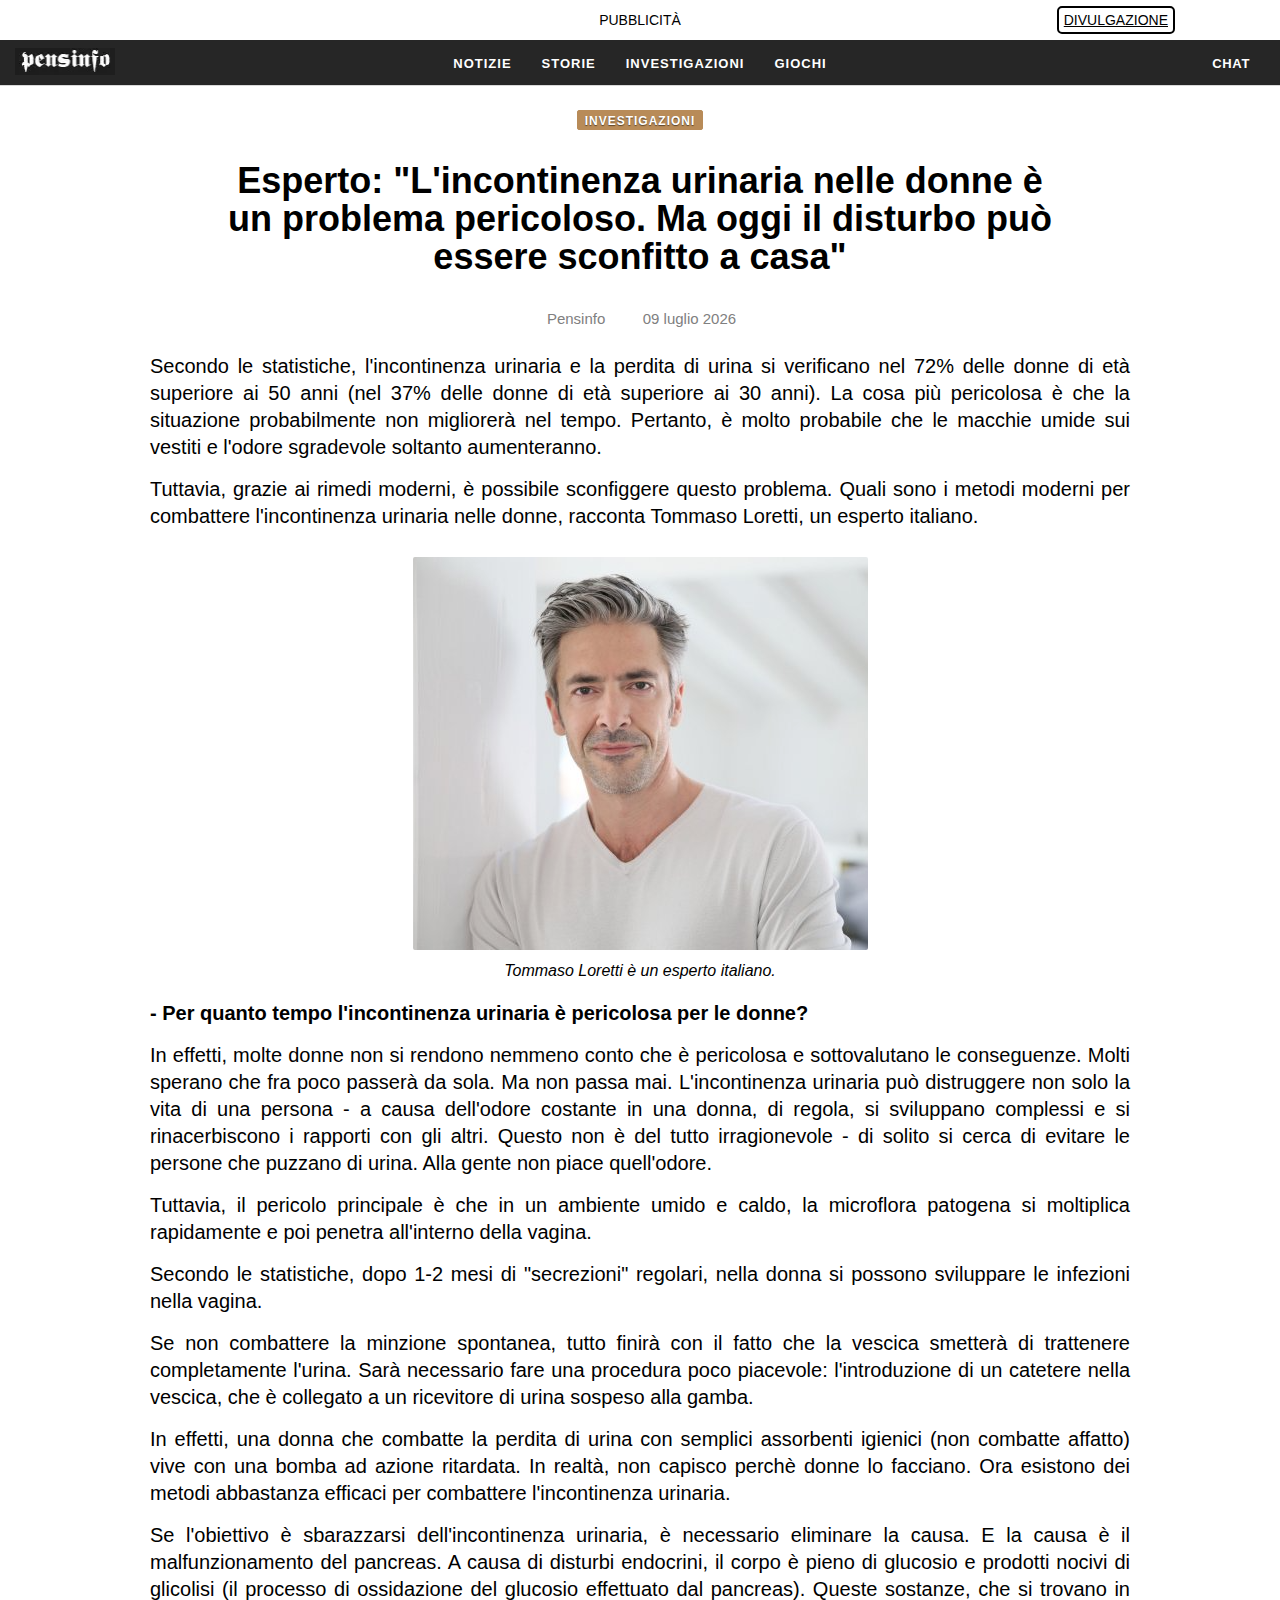
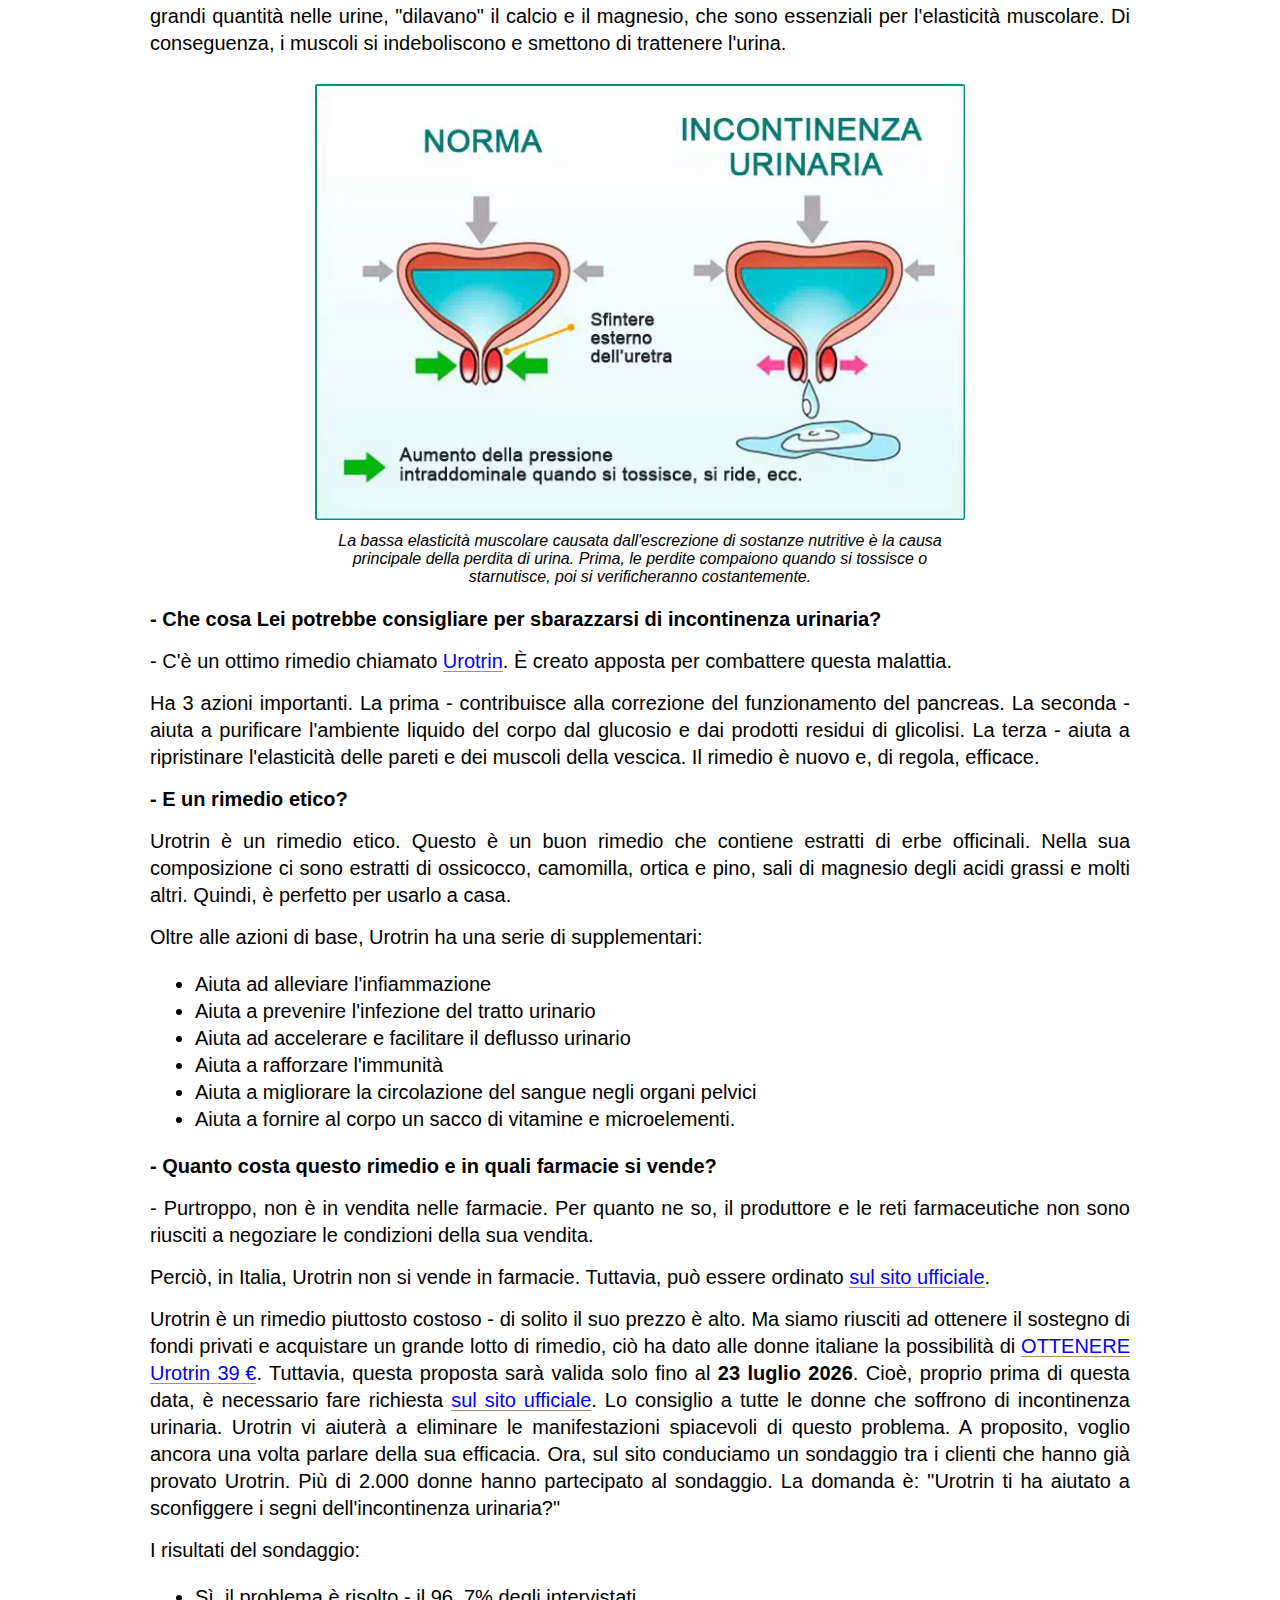
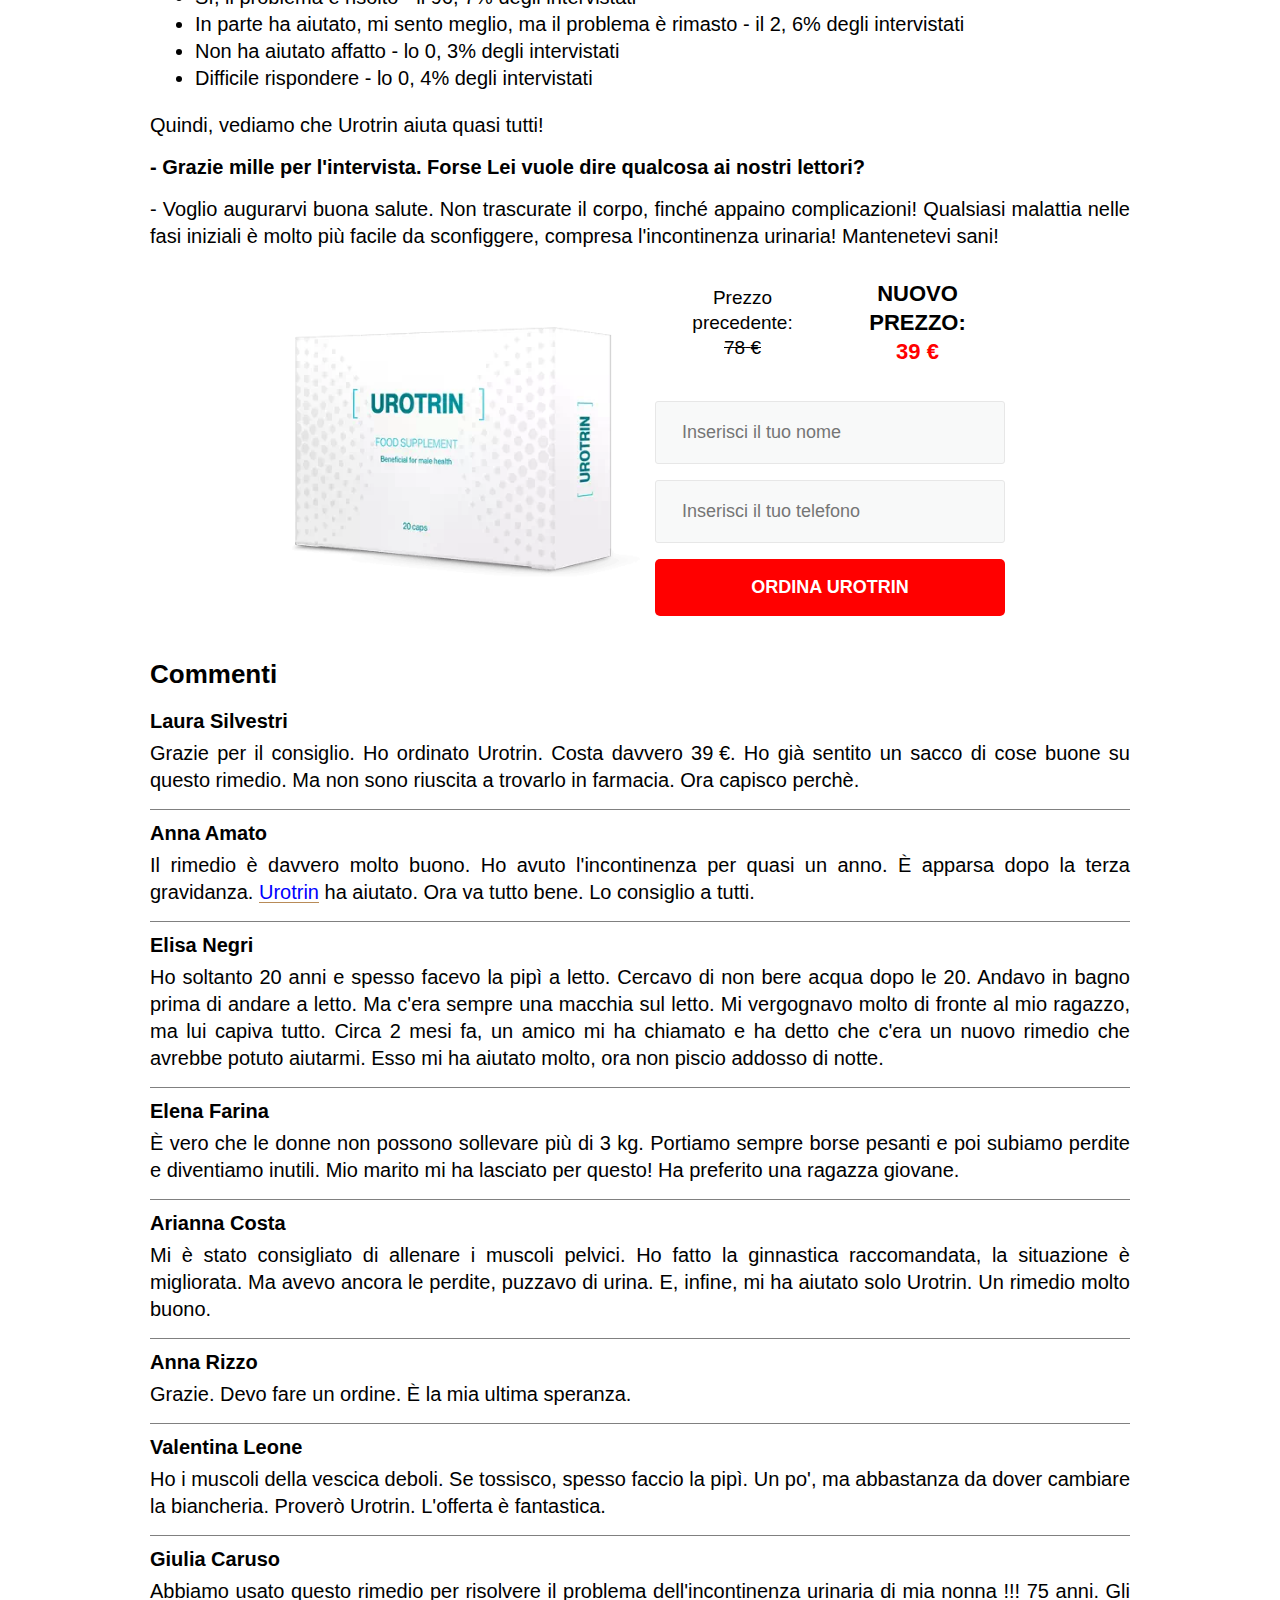
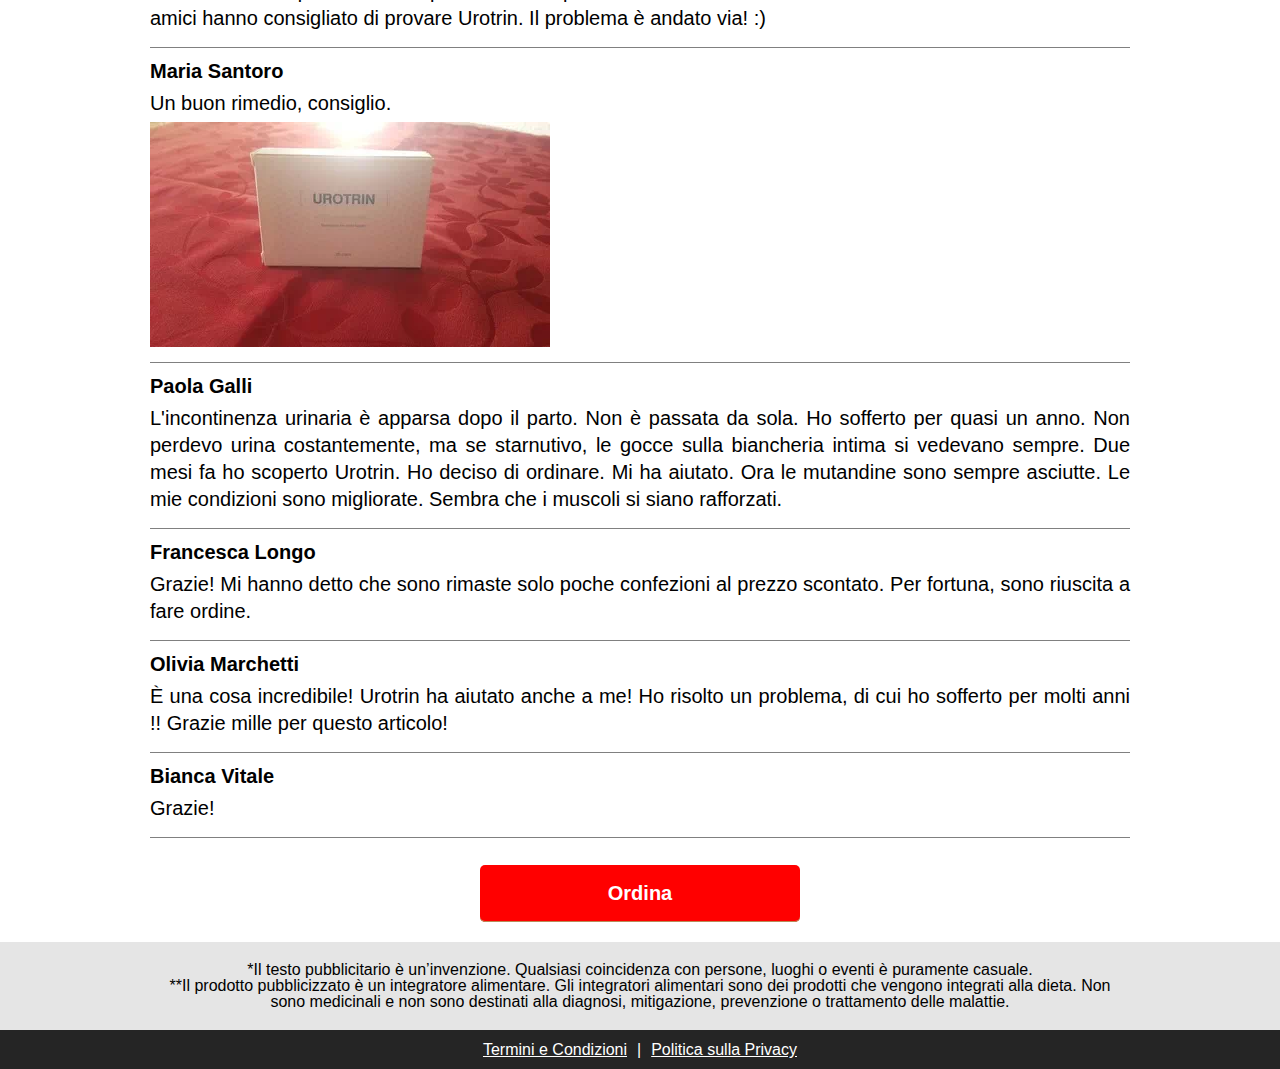
<file: index.html>
<!DOCTYPE html>
<html lang="it">
 <head>
  <meta http-equiv="Content-Type" content="text/html; charset=utf-8">

  <title> Compra Urotrin a prezzo basso. Prezzi, recensioni. Ordina Urotrin ora! </title>
  <meta http-equiv="X-UA-Compatible" content="IE=edge">
  <meta name="viewport" content="width=device-width, initial-scale=1, minimal-ui">
  <link rel="icon" href="favicon.ico">
  <link rel="stylesheet" href="css/index.css">
</head>

<body class="ev-date">
  <span id="warning-container"><i data-reactroot=""></i></span>

  <div id="app">
    <div class="App App--isMaterial">
      <div class="App-header">
        <nav class="nav-header">
          <div class="nav-header__link inL_920544">Pubblicità</div>
          <div class="nav-header__link">
            <a href="Disclosure.html" target="_blank" class="disclosure inL_705775">Divulgazione</a>
          </div>
          <!-- <div class="nav-header__list">
            <a href="">
              <p class="nav-header__list-item">Home</p>
            </a>
            <a href="">
              <p class="nav-header__list-item">Le basi della salute</p>
            </a>
          </div> -->
        </nav>
        <header class="Header">
          <div class="Header-left">
            <div class="Header-meduzaLogo">
              <a class="MeduzaLogo" href="">
                <div class="SvgIcon SvgIcon--inherit SvgIcon--meduzaLogo">
                  <picture>
                    <source type="image/webp" srcset="images/464521logo.webp">
                    <img class="logo" src="images/464521logo.jpg" alt="">
                  </picture>
                </div>
              </a>
            </div>
          </div>
          <div class="Header-center">
            <div class="Header-menu">
              <nav class="Menu">
                <div class="Menu-item">
                  <a class="Menu-link" href="">Notizie</a>
                </div>
                <div class="Menu-item">
                  <a class="Menu-link" href="">Storie</a>
                </div>
                <div class="Menu-item">
                  <a class="Menu-link" href="">Investigazioni</a>
                </div>
                <div class="Menu-item">
                  <a class="Menu-link" href="">Giochi</a>
                </div>
              </nav>
            </div>
          </div>
          <div class="Header-right">
            <div class="HeaderButton HeaderButton--chat">
              <span class="HeaderButton-link"><a href="" class="inL_140165">Chat</a></span>
            </div>
          </div>
        </header>

      </div>

      <main class="App-content">
        <div class="Material Material--feature Material--default">
          <div class="Material-container">
            <div class="Material-shadow Material-shadow--top"></div>
            <div class="MediaMaterial MediaMaterial--fullWidth">
              <div class="MediaMaterial-header">
                <a class="MediaMaterial-tag">
                  <span class="MaterialTag MaterialTag--medium MaterialTag--solid">investigazioni</span>
                </a>
                <div class="MediaMaterialHeader">
                  <h1 class="MediaMaterialHeader-title">
                    <span class="MediaMaterialHeader-first">Esperto: "L'incontinenza urinaria nelle donne
                      è un problema pericoloso. Ma oggi il disturbo può essere sconfitto a casa"
                    </span><span class="MediaMaterialHeader-separator">
                    </span>
                  </h1>
                </div>
                <div class="MediaMaterial-meta">
                  <div class="MaterialMeta MaterialMeta--source"> Pensinfo </div>
                  <div class="MaterialMeta MaterialMeta--time">
                    <span class="date-14" data-format="dd monthFull yyyy">07 Luglio 2020</span>
                  </div>
                </div>
              </div>

              <div class="MediaMaterial-body">
                <div class="MediaMaterial-materialContent">
                  <div class="MaterialContent MaterialContent--bannerless">
                    <div class="DangerousHTML">
                      <div class="Body">
                        <p> Secondo le statistiche, l'incontinenza urinaria e la perdita di urina si verificano nel
                          72% delle donne di età superiore ai 50 anni (nel 37% delle donne di età superiore ai
                          30 anni). La cosa più pericolosa è che la situazione probabilmente non
                          migliorerà nel tempo. Pertanto, è molto probabile che le macchie umide sui vestiti e
                          l'odore sgradevole soltanto aumenteranno. </p>

                        <p>  Tuttavia, grazie ai rimedi moderni, è possibile sconfiggere questo problema. Quali sono i metodi moderni per combattere l'incontinenza urinaria nelle donne, racconta Tommaso Loretti, un esperto italiano. </p>

                        <figure class="Figure inL_166576">
                          <picture>

                            <img src="images/First.png" alt="">
                          </picture>

                          <span class="Figure-caption">Tommaso Loretti è un esperto italiano.</span>
                        </figure>

                        <p>
                          <b>- Per quanto tempo l'incontinenza urinaria è pericolosa per le donne?</b>
                        </p>

                        <p> In effetti, molte donne non si rendono nemmeno conto che è pericolosa e sottovalutano
                          le conseguenze. Molti sperano che fra poco passerà da sola. Ma non passa mai.
                          L'incontinenza urinaria può distruggere non solo la vita di una persona - a causa
                          dell'odore costante in una donna, di regola, si sviluppano complessi e si rinacerbiscono i
                          rapporti con gli altri. Questo non è del tutto irragionevole - di solito si cerca di
                          evitare le persone che puzzano di urina. Alla gente non piace quell'odore. </p>

                        <p> Tuttavia, il pericolo principale è che in un ambiente umido e caldo, la microflora
                          patogena si moltiplica rapidamente e poi penetra all'interno della vagina. </p>

                        <p> Secondo le statistiche, dopo 1-2 mesi di "secrezioni" regolari, nella donna si
                          possono sviluppare le infezioni nella vagina. </p>

                        <p> Se non combattere la minzione spontanea, tutto finirà con il fatto che la vescica
                          smetterà di trattenere completamente l'urina. Sarà necessario fare una procedura
                          poco piacevole: l'introduzione di un catetere nella vescica, che è collegato a un
                          ricevitore di urina sospeso alla gamba. </p>

                        <p> In effetti, una donna che combatte la perdita di urina con semplici assorbenti igienici (non
                          combatte affatto) vive con una bomba ad azione ritardata. In realtà, non capisco
                          perchè donne lo facciano. Ora esistono dei metodi abbastanza efficaci per combattere
                          l'incontinenza urinaria. </p>

                        <p> Se l'obiettivo è sbarazzarsi dell'incontinenza urinaria, è necessario
                          eliminare la causa. E la causa è il malfunzionamento del pancreas. A causa di disturbi
                          endocrini, il corpo è pieno di glucosio e prodotti nocivi di glicolisi (il processo di
                          ossidazione del glucosio effettuato dal pancreas). Queste sostanze, che si trovano in grandi
                          quantità nelle urine, "dilavano" il calcio e il magnesio, che sono essenziali per
                          l'elasticità muscolare. Di conseguenza, i muscoli si indeboliscono e smettono di
                          trattenere l'urina. </p>


                        <figure class="Figure inL_311729">
                          <picture>
                            <source type="image/webp" srcset="images/image1.webp">
                            <img src="images/Second.jpg" alt="">
                          </picture>

                          <span class="Figure-caption">La bassa elasticità muscolare causata dall'escrezione di
                            sostanze nutritive è la causa principale della perdita di urina. Prima, le perdite
                            compaiono quando si tossisce o starnutisce, poi si verificheranno costantemente.</span>
                        </figure>

                        <p><b>- Che cosa Lei potrebbe consigliare per sbarazzarsi di incontinenza urinaria?</b></p>

                        <p> - C'è un ottimo rimedio chiamato <a href="">Urotrin</a>. È creato apposta per
                          combattere questa malattia. </p>

                        <p> Ha 3 azioni importanti. La prima - contribuisce alla correzione del funzionamento del
                          pancreas. La seconda - aiuta a purificare l'ambiente liquido del corpo dal glucosio e dai
                          prodotti residui di glicolisi. La terza - aiuta a ripristinare l'elasticità delle
                          pareti e dei muscoli della vescica. Il rimedio è nuovo e, di regola, efficace. </p>

                        <p>
                          <b>- E un rimedio etico?</b>
                        </p>
                      
                        <p> Urotrin è un rimedio etico. Questo è un buon rimedio che contiene estratti di erbe
                          officinali. Nella sua composizione ci sono estratti di ossicocco, camomilla, ortica e pino,
                          sali di magnesio degli acidi grassi e molti altri. Quindi, è perfetto per usarlo a casa.
                        </p>

                        <p> Oltre alle azioni di base, Urotrin ha una serie di supplementari: </p>

                        <ul class="inL_459298">
                          <li>Aiuta ad alleviare l'infiammazione</li>
                          <li>Aiuta a prevenire l'infezione del tratto urinario</li>
                          <li>Aiuta ad accelerare e facilitare il deflusso urinario</li>
                          <li>Aiuta a rafforzare l'immunità</li>
                          <li>Aiuta a migliorare la circolazione del sangue negli organi pelvici</li>
                          <li> Aiuta a fornire al corpo un sacco di vitamine e microelementi. </li>
                        </ul>

                        <p>
                          <b>- Quanto costa questo rimedio e in quali farmacie si vende?</b>
                        </p>

                        <p> - Purtroppo, non è in vendita nelle farmacie. Per quanto ne so, il produttore e le reti
                          farmaceutiche non sono riusciti a negoziare le condizioni della sua vendita. </p>

                        <p> Perciò, in Italia, Urotrin non si vende in farmacie. Tuttavia, può essere ordinato
                          <a href="">sul sito ufficiale</a>. </p>

                        <p> Urotrin è un rimedio piuttosto costoso - di solito il suo prezzo è alto. Ma siamo
                          riusciti ad ottenere il sostegno di fondi privati e acquistare un grande lotto di rimedio,
                          ciò ha dato alle donne italiane la possibilità di <a href="">OTTENERE Urotrin <span class="ib"><span class="x_price_current">39</span> <span class="x_currency">€</span></span></a>. Tuttavia, questa proposta sarà valida solo
                          fino al <b class="date-0" data-format="dd monthFull yyyy">9 marzo 2021</b>. Cioè, proprio
                          prima di questa data, è necessario fare richiesta <a href="">sul sito ufficiale</a>. Lo
                          consiglio a tutte le donne che soffrono di incontinenza urinaria. Urotrin vi aiuterà a
                          eliminare le manifestazioni spiacevoli di questo problema. A proposito, voglio ancora una
                          volta parlare della sua efficacia. Ora, sul sito conduciamo un sondaggio tra i clienti che
                          hanno già provato Urotrin. Più di 2.000 donne hanno partecipato al sondaggio. La
                          domanda è: "Urotrin ti ha aiutato a sconfiggere i segni dell'incontinenza
                          urinaria?" </p>

                        <p> I risultati del sondaggio: </p>

                        <ul class="inL_451903">
                          <li>Sì, il problema è risolto - il 96, 7% degli intervistati</li>
                          <li>In parte ha aiutato, mi sento meglio, ma il problema è rimasto - il 2, 6% degli
                            intervistati</li>
                          <li>Non ha aiutato affatto - lo 0, 3% degli intervistati</li>
                          <li>Difficile rispondere - lo 0, 4% degli intervistati</li>
                        </ul>

                        <p> Quindi, vediamo che Urotrin aiuta quasi tutti! </p>

                        <p>
                          <b>- Grazie mille per l'intervista. Forse Lei vuole dire qualcosa ai nostri lettori?</b>
                        </p>

                        <p> - Voglio augurarvi buona salute. Non trascurate il corpo, finché appaino complicazioni!
                          Qualsiasi malattia nelle fasi iniziali è molto più facile da sconfiggere, compresa
                          l'incontinenza urinaria! Mantenetevi sani! </p>



                        <div class="order" id="forma">
                          <picture>
                            <source type="image/webp" srcset="images/prod.webp">
                            <img src="images/prod.png" class="prod-img" alt="">
                          </picture>
                          <div class="form">
                            <form action="/submit" method="post" id="bottom_form" class="x_order_form">
                              <div class="prices">
                                <div class="old">

                                    Prezzo <br>precedente:
                                  
                                  <p>
                                    <s> <span class="x_price_previous">78</span> <span class="x_currency">€</span> </s>
                                  </p>
                                </div>
                                <div class="new">
                                    <span class="new-name">
                                      Nuovo <br>prezzo:
                                    </span>
                                  
                                  <p> <span class="x_price_current">39</span> <span class="x_currency">€</span> </p>
                                </div>

                              </div>
                              <input id="name" type="text" placeholder="Inserisci il tuo nome" name="name" required="" autocomplete="name">
                              <input id="phone" type="tel" placeholder="Inserisci il tuo telefono" name="phone" required="" autocomplete="tel">
                              <button type="submit" class="btn3">Ordina Urotrin</button>
                            </form>
                          </div>
                        </div>
                        <div class="box box-blue-light comments-block">
                          <h3>Commenti</h3>
                        </div>
                        <div class="comment">
                          <p>
                           <!--  <picture>
                              <source type="image/webp" srcset="images/1.webp">
                              <img src="images/1.jpg" class="ava-img" alt="">
                            </picture>--><strong>Laura Silvestri</strong>
                          </p> 
                          <p> Grazie per il consiglio. Ho ordinato Urotrin. Costa davvero <span class="ib"><span class="x_price_current">39</span> <span class="x_currency">€</span></span>. Ho già
                            sentito un sacco di cose buone su questo rimedio. Ma non sono riuscita a trovarlo in
                            farmacia. Ora capisco perchè. </p>
                        </div>

                        <div class="comment">
                         <p>
                          <!--    <picture>
                              <source type="image/webp" srcset="images/2.webp">
                              <img src="images/2.jpg" class="ava-img" alt="">
                            </picture> --><strong>Anna Amato</strong>
                          </p>
                          <p> Il rimedio è davvero molto buono. Ho avuto l'incontinenza per quasi un anno.
                            È apparsa dopo la terza gravidanza. <a href="">Urotrin</a> ha aiutato. Ora va tutto
                            bene. Lo consiglio a tutti. 
                            <!-- <picture>
                              <source srcset="images/live1.webp" type="image/webp">
                                <img src="images/live1.jpg" alt="" class="live">
                            </picture> -->
                          </p>
                        </div>

                        <div class="comment">
                           <p>
                           <!-- <picture>
                              <source type="image/webp" srcset="images/3.webp">
                              <img src="images/3.jpg" class="ava-img" alt="">
                            </picture>--><strong> Elisa Negri</strong>
                          </p> 
                          <p> Ho soltanto 20 anni e spesso facevo la pipì a letto. Cercavo di non bere acqua dopo
                            le 20. Andavo in bagno prima di andare a letto. Ma c'era sempre una macchia sul letto.
                            Mi vergognavo molto di fronte al mio ragazzo, ma lui capiva tutto. Circa 2 mesi fa, un amico
                            mi ha chiamato e ha detto che c'era un nuovo rimedio che avrebbe potuto aiutarmi. Esso
                            mi ha aiutato molto, ora non piscio addosso di notte. </p>
                        </div>

                        <!-- <div class="comment">
                          <p>
                            <picture>
                              <source type="image/webp" srcset="images/4.webp">
                              <img src="images/4.jpg" class="ava-img"></picture><strong> Federica Bianchi</strong>
                          </p>
                          <p>
                            Non l'ho provato, ma so che una parente di mia
                            amica ha avuto l'incontinenza. È successo dopo la
                            menopausa. Sembra che anche lei abbia preso
                            Urotrin e l'abbia aiutato.
                          </p>
                        </div> -->

                        <div class="comment">
                          <p>
                           <!--  <picture>
                              <source type="image/webp" srcset="images/5.webp">
                              <img src="images/5.jpg" class="ava-img" alt="">
                            </picture> --><strong>Elena Farina</strong>
                          </p>
                          <p> È vero che le donne non possono sollevare più di 3 kg. Portiamo sempre borse
                            pesanti e poi subiamo perdite e diventiamo inutili. Mio marito mi ha lasciato per questo! Ha
                            preferito una ragazza giovane. </p>
                        </div>

                        <div class="comment">
                          <p>
                           <!--  <picture>
                              <source type="image/webp" srcset="images/6.webp">
                              <img src="images/6.jpg" class="ava-img" alt="">
                            </picture> --><strong> Arianna Costa</strong>
                          </p>
                          <p> Mi è stato consigliato di allenare i muscoli pelvici. Ho fatto la ginnastica
                            raccomandata, la situazione è migliorata. Ma avevo ancora le perdite, puzzavo di urina.
                            E, infine, mi ha aiutato solo Urotrin. Un rimedio molto buono. </p>
                        </div>

                        <div class="comment">
                          <p>
                            <!--<picture>
                               <source type="image/webp" srcset="images/7.webp">
                              <img src="images/7.jpg" class="ava-img" alt="">
                            </picture> -->
                            <strong> Anna Rizzo</strong>
                          </p>
                          <p> Grazie. Devo fare un ordine. È la mia ultima speranza. </p>
                        </div>

                        <div class="comment">
                          <p>
                           <!--  <picture>
                              <source type="image/webp" srcset="images/8.webp">
                              <img src="images/8.jpg" class="ava-img" alt="">
                            </picture> -->
                            <strong> Valentina Leone</strong>
                          </p>
                          <p> Ho i muscoli della vescica deboli. Se tossisco, spesso faccio la pipì. Un po', ma
                            abbastanza da dover cambiare la biancheria. Proverò Urotrin. L'offerta è
                            fantastica. </p>
                        </div>

                        <div class="comment">
                         <p>
                            <!--  <picture>
                              <source type="image/webp" srcset="images/9.webp">
                              <img src="images/9.jpg" class="ava-img" alt="">
                            </picture>-->
                            <strong> Giulia Caruso</strong>
                          </p> 
                          <p> Abbiamo usato questo rimedio per risolvere il problema dell'incontinenza urinaria di
                            mia nonna !!! 75 anni. Gli amici hanno consigliato di provare Urotrin. Il problema è
                            andato via! :) </p>
                        </div>

                        <div class="comment">
                          <p>
                             <!--<picture>
                              <source type="image/webp" srcset="images/10.webp">
                              <img src="images/10.jpg" class="ava-img" alt="">
                            </picture>-->
                            <strong>Maria Santoro </strong>
                          </p> 
                          <p> Un buon rimedio, consiglio. 
                            <picture>
                              <source srcset="images/live2.webp" type="image/webp">
                                <img src="images/live2.jpg" alt="" class="live">
                            </picture>
                          </p>
                        </div>

                        <div class="comment">
                          <p>
                            <!-- <picture>
                              <source type="image/webp" srcset="images/11.webp">
                              <img src="images/11.jpg" class="ava-img" alt="">
                            </picture> -->
                            <strong>Paola Galli</strong>
                          </p>
                          <p> L'incontinenza urinaria è apparsa dopo il parto. Non è passata da sola. Ho
                            sofferto per quasi un anno. Non perdevo urina costantemente, ma se starnutivo, le gocce
                            sulla biancheria intima si vedevano sempre. Due mesi fa ho scoperto Urotrin. Ho deciso di
                            ordinare. Mi ha aiutato. Ora le mutandine sono sempre asciutte. Le mie condizioni sono
                            migliorate. Sembra che i muscoli si siano rafforzati. </p>
                        </div>

                        <div class="comment">
                          <p>
                            <!-- <picture>
                              <source type="image/webp" srcset="images/12.webp">
                              <img src="images/12.jpg" class="ava-img" alt="">
                            </picture> -->
                            <strong>Francesca Longo</strong>
                          </p>
                          <p> Grazie! Mi hanno detto che sono rimaste solo poche confezioni al prezzo scontato. Per
                            fortuna, sono riuscita a fare ordine. </p>
                        </div>

                        <div class="comment">
                          <p>
                            <!-- <picture>
                              <source type="image/webp" srcset="images/13.webp">
                              <img src="images/13.jpg" class="ava-img" alt="">
                            </picture> -->
                            <strong> Olivia Marchetti</strong>
                          </p>
                          <p> È una cosa incredibile! Urotrin ha aiutato anche a me! Ho risolto un problema, di cui
                            ho sofferto per molti anni !! Grazie mille per questo articolo! </p>
                        </div>

                        <div class="comment comment-last">
                          <p>
                            <!-- <picture>
                              <source type="image/webp" srcset="images/14.webp">
                              <img src="images/14.jpg" class="ava-img" alt="">
                            </picture> -->
                            <strong>Bianca Vitale</strong>
                          </p>
                          <p>Grazie!</p>
                        </div>

                        <br>

                        <b><a class="button" href="">Ordina </a></b>
                      </div>
                    </div>
                  </div>
                </div>
              </div>
            </div>
          </div>
        </div>

      </main>
      <div class="footnote-wrap">
        <div class="MediaMaterial-body">
          <p class="footnote">
            *Il testo pubblicitario è un’invenzione. Qualsiasi coincidenza con persone, luoghi o eventi è puramente casuale.
          </p>
          <p class="footnote">
            **Il prodotto pubblicizzato è un integratore alimentare. Gli integratori alimentari sono dei prodotti che vengono integrati alla dieta. Non sono medicinali e non sono destinati alla diagnosi, mitigazione, prevenzione o trattamento delle malattie.
          </p>
        </div>

      </div>
      <footer class="App-footer">
        <div class="Footer">
          <div class="Copyright">
            <div class="privacy inL_876135"> <a href="Terms&amp;Conditions.html" target="_blank" class="disclosure inL_7603">
              Termini e Condizioni</a> <span class="line">|</span> <a href="PrivacyPolicy.html" target="_blank" class="disclosure inL_848551">Politica sulla Privacy</a> </div>
          </div>
        </div>
      </footer>
    </div>

  </div>
  <script src="http://admin.rcktprft.ru/scripts-for-local-development/jquery.js"></script>
  <script src="js/index.js"></script>


</body> 
</html>
</file>
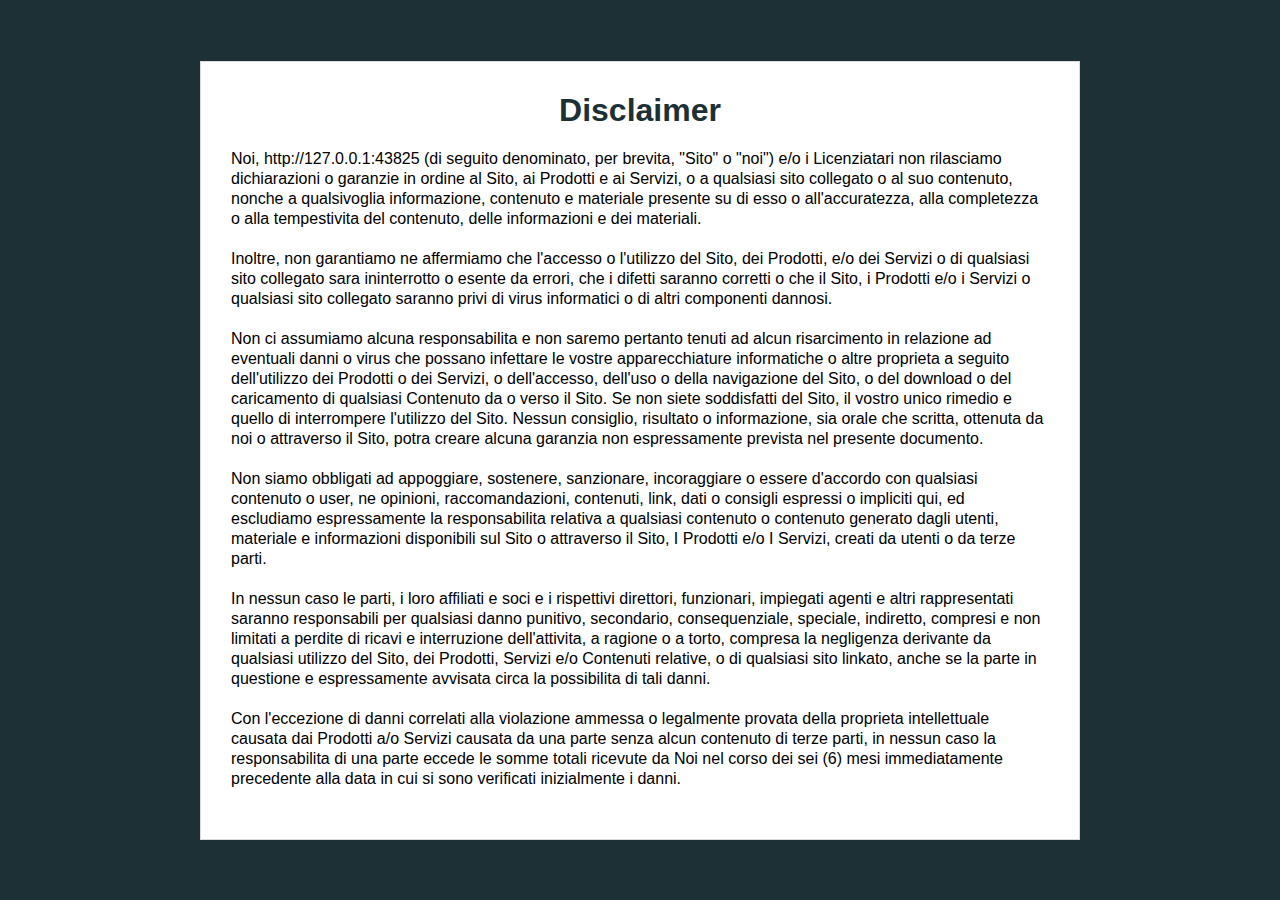
<file: Disclosure.html>
<!DOCTYPE html>
<html lang="it">

<head>
  <meta charset="UTF-8">
  <meta name="viewport" content="width=device-width, initial-scale=1.0">
  <title>Disclaimer</title>
  <link rel="stylesheet" href="css/privacy.css">
</head>

<body>
  <div class="wrap_block_more_info non-europe">
    <div class="block_more_info">
      <h1>Disclaimer</h1><br>
      <p>Noi,
        <span class="urlA"></span> (di seguito denominato, per brevita, "Sito" o "noi") e/o i
        Licenziatari non rilasciamo dichiarazioni o garanzie in ordine al Sito, ai Prodotti e ai Servizi, o a qualsiasi
        sito collegato o al suo contenuto, nonche a qualsivoglia informazione, contenuto e materiale presente su di esso
        o all'accuratezza, alla completezza o alla tempestivita del contenuto, delle informazioni e dei materiali.
      </p><br>
      <p>Inoltre, non garantiamo ne affermiamo che l'accesso o l'utilizzo del Sito, dei Prodotti, e/o dei Servizi o di
        qualsiasi sito collegato sara ininterrotto o esente da errori, che i difetti saranno corretti o che il Sito, i
        Prodotti e/o i Servizi o qualsiasi sito collegato saranno privi di virus informatici o di altri componenti
        dannosi. </p><br>
      <p>Non ci assumiamo alcuna responsabilita e non saremo pertanto tenuti ad alcun risarcimento in relazione ad
        eventuali danni o virus che possano infettare le vostre apparecchiature informatiche o altre proprieta a seguito
        dell'utilizzo dei Prodotti o dei Servizi, o dell'accesso, dell'uso o della navigazione del Sito, o del download
        o del caricamento di qualsiasi Contenuto da o verso il Sito. Se non siete soddisfatti del Sito, il vostro unico
        rimedio e quello di interrompere l'utilizzo del Sito. Nessun consiglio, risultato o informazione, sia orale che
        scritta, ottenuta da noi o attraverso il Sito, potra creare alcuna garanzia non espressamente prevista nel
        presente documento.</p><br>
      <p>Non siamo obbligati ad appoggiare, sostenere, sanzionare, incoraggiare o essere d'accordo con qualsiasi
        contenuto o user, ne opinioni, raccomandazioni, contenuti, link, dati o consigli espressi o impliciti qui, ed
        escludiamo espressamente la responsabilita relativa a qualsiasi contenuto o contenuto generato dagli utenti,
        materiale e informazioni disponibili sul Sito o attraverso il Sito, I Prodotti e/o I Servizi, creati da utenti o
        da terze parti.</p><br>
      <p>In nessun caso le parti, i loro affiliati e soci e i rispettivi direttori, funzionari, impiegati agenti e altri
        rappresentati saranno responsabili per qualsiasi danno punitivo, secondario, consequenziale, speciale,
        indiretto, compresi e non limitati a perdite di ricavi e interruzione dell'attivita, a ragione o a torto,
        compresa la negligenza derivante da qualsiasi utilizzo del Sito, dei Prodotti, Servizi e/o Contenuti relative, o
        di qualsiasi sito linkato, anche se la parte in questione e espressamente avvisata circa la possibilita di tali
        danni.</p><br>
      <p>Con l'eccezione di danni correlati alla violazione ammessa o legalmente provata della proprieta intellettuale
        causata dai Prodotti a/o Servizi causata da una parte senza alcun contenuto di terze parti, in nessun caso la
        responsabilita di una parte eccede le somme totali ricevute da Noi nel corso dei sei (6) mesi immediatamente
        precedente alla data in cui si sono verificati inizialmente i danni.</p><br>
    </div>
  </div>
  <script>
    var currentLocation = window.location;
    var to = String(currentLocation).lastIndexOf('/');
    var nameLocation = String(currentLocation).slice(0, to);
    var urlA = document.querySelectorAll(".urlA");
    console.log(urlA)
    for(let i=0; i < urlA.length; i++) {
        console.log(urlA[i])
         urlA[i].innerHTML = nameLocation;
        ;
    }
   
</script>
</body>

</html>
</file>
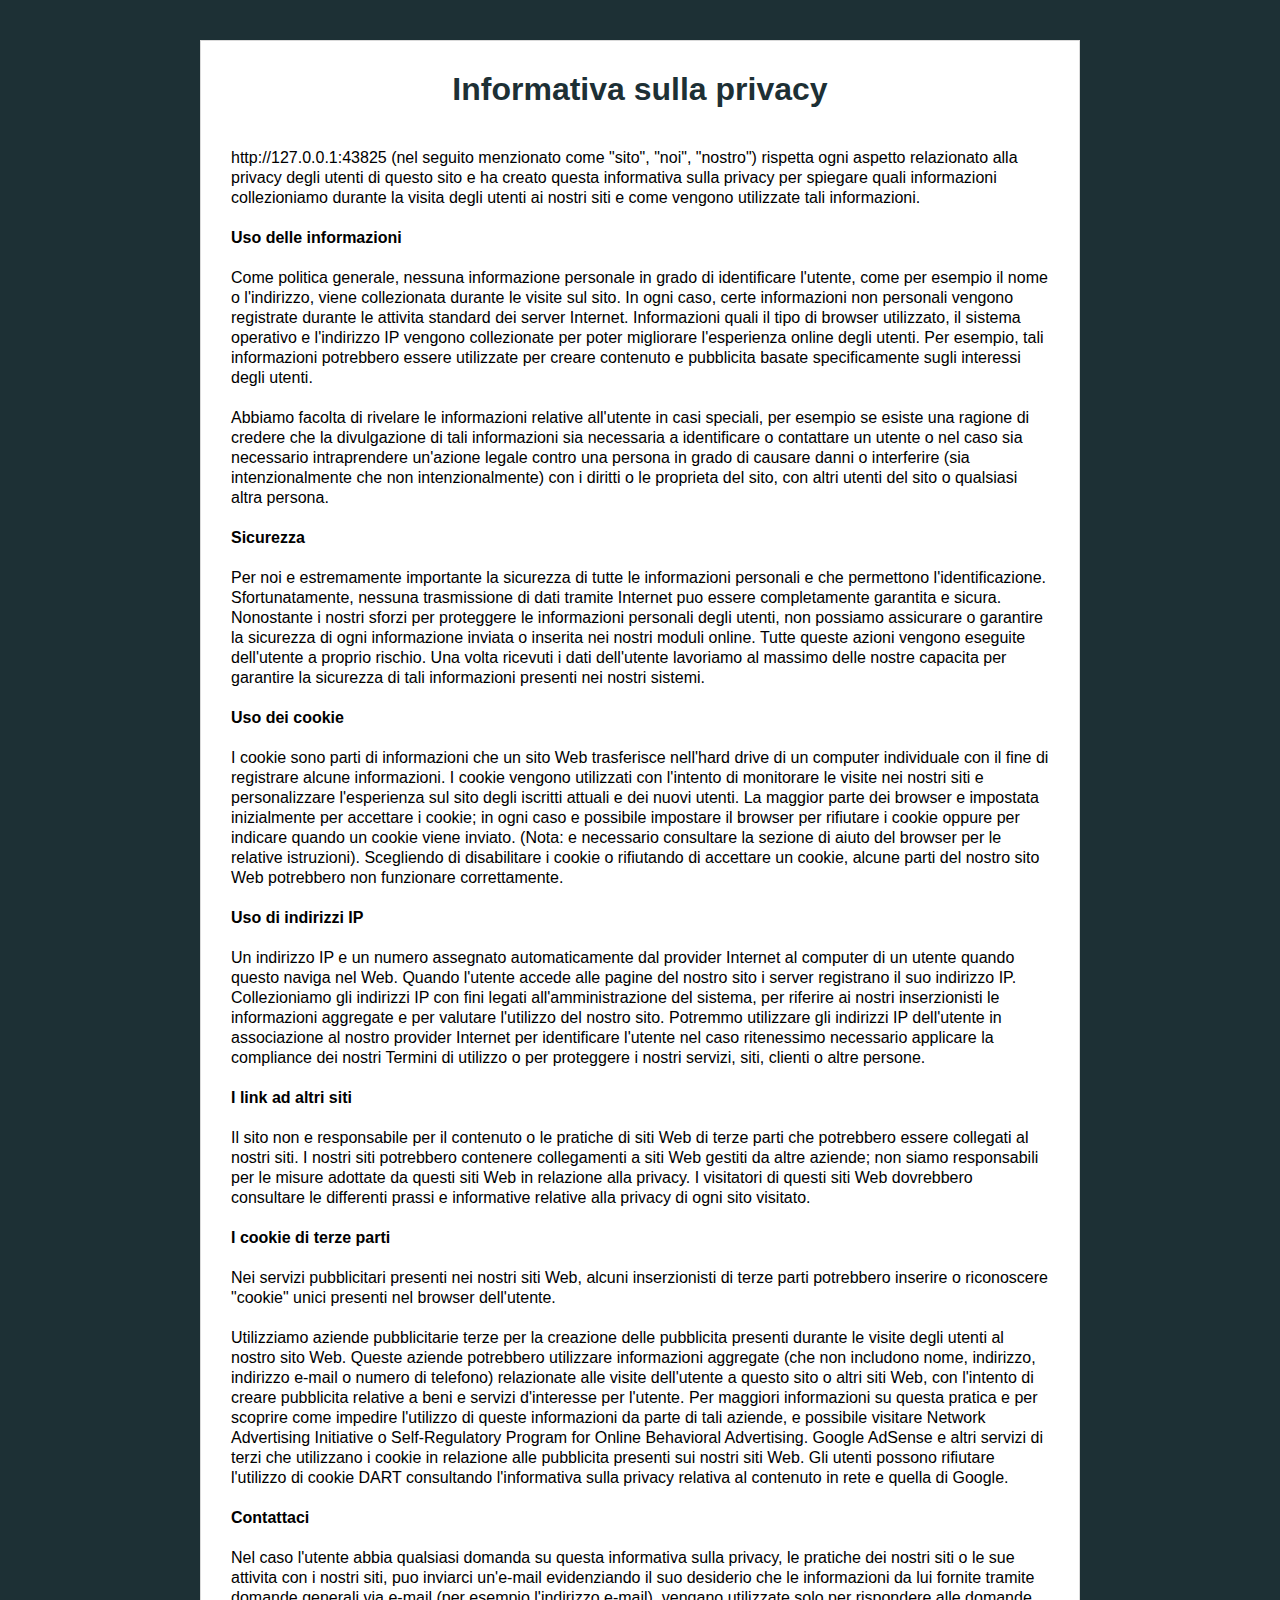
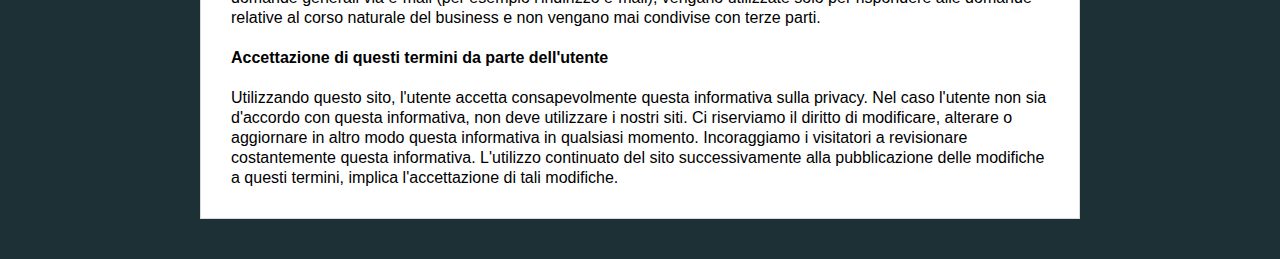
<file: PrivacyPolicy.html>
<!DOCTYPE html>
<html lang="it">

<head>
  <meta charset="UTF-8">
  <meta name="viewport" content="width=device-width, initial-scale=1.0">
  <title>Informativa sulla privacy</title>
  <link rel="stylesheet" href="css/privacy.css">
</head>

<body>
  <div class="wrap_block_more_info non-europe">
    <div class="block_more_info">
      <h1>Informativa sulla privacy</h1><br>
      <br>
      <span class="urlA"></span> (nel seguito menzionato come "sito", "noi", "nostro")
      rispetta ogni aspetto relazionato alla privacy degli utenti di questo sito e ha creato questa informativa sulla
      privacy per spiegare quali informazioni collezioniamo durante la visita degli utenti ai nostri siti e come vengono
      utilizzate tali informazioni.
      <br><br>
      <b>Uso delle informazioni</b>
      <br>
      <br>
      Come politica generale, nessuna informazione personale in grado di identificare l'utente, come per esempio il nome
      o l'indirizzo, viene collezionata durante le visite sul sito. In ogni caso, certe informazioni non personali
      vengono registrate durante le attivita standard dei server Internet. Informazioni quali il tipo di browser
      utilizzato, il sistema operativo e l'indirizzo IP vengono collezionate per poter migliorare l'esperienza online
      degli utenti. Per esempio, tali informazioni potrebbero essere utilizzate per creare contenuto e pubblicita basate
      specificamente sugli interessi degli utenti.<br>

      <br>Abbiamo facolta di rivelare le informazioni relative all'utente in casi speciali, per esempio se esiste una
      ragione di credere che la divulgazione di tali informazioni sia necessaria a identificare o contattare un utente o
      nel caso sia necessario intraprendere un'azione legale contro una persona in grado di causare danni o interferire
      (sia intenzionalmente che non intenzionalmente) con i diritti o le proprieta del sito, con altri utenti del sito o
      qualsiasi altra persona.<br>

      <br><b>Sicurezza</b>
      <br>
      <br>
      Per noi e estremamente importante la sicurezza di tutte le informazioni personali e che permettono
      l'identificazione. Sfortunatamente, nessuna trasmissione di dati tramite Internet puo essere completamente
      garantita e sicura. Nonostante i nostri sforzi per proteggere le informazioni personali degli utenti, non possiamo
      assicurare o garantire la sicurezza di ogni informazione inviata o inserita nei nostri moduli online. Tutte queste
      azioni vengono eseguite dell'utente a proprio rischio. Una volta ricevuti i dati dell'utente lavoriamo al massimo
      delle nostre capacita per garantire la sicurezza di tali informazioni presenti nei nostri sistemi.<br>
      <br>
      <b>Uso dei cookie</b>
      <br>

      <br>I cookie sono parti di informazioni che un sito Web trasferisce nell'hard drive di un computer individuale con
      il fine di registrare alcune informazioni. I cookie vengono utilizzati con l'intento di monitorare le visite nei
      nostri siti e personalizzare l'esperienza sul sito degli iscritti attuali e dei nuovi utenti. La maggior parte dei
      browser e impostata inizialmente per accettare i cookie; in ogni caso e possibile impostare il browser per
      rifiutare i cookie oppure per indicare quando un cookie viene inviato. (Nota: e necessario consultare la sezione
      di aiuto del browser per le relative istruzioni). Scegliendo di disabilitare i cookie o rifiutando di accettare un
      cookie, alcune parti del nostro sito Web potrebbero non funzionare correttamente.<br>

      <br><b>Uso di indirizzi IP</b><br>

      <br>Un indirizzo IP e un numero assegnato automaticamente dal provider Internet al computer di un utente quando
      questo naviga nel Web. Quando l'utente accede alle pagine del nostro sito i server registrano il suo indirizzo IP.
      Collezioniamo gli indirizzi IP con fini legati all'amministrazione del sistema, per riferire ai nostri
      inserzionisti le informazioni aggregate e per valutare l'utilizzo del nostro sito. Potremmo utilizzare gli
      indirizzi IP dell'utente in associazione al nostro provider Internet per identificare l'utente nel caso
      ritenessimo necessario applicare la compliance dei nostri Termini di utilizzo o per proteggere i nostri servizi,
      siti, clienti o altre persone.<br>
      <br>
      <b>I link ad altri siti</b>
      <br>

      <br>Il sito non e responsabile per il contenuto o le pratiche di siti Web di terze parti che potrebbero essere
      collegati al nostri siti. I nostri siti potrebbero contenere collegamenti a siti Web gestiti da altre aziende; non
      siamo responsabili per le misure adottate da questi siti Web in relazione alla privacy. I visitatori di questi
      siti Web dovrebbero consultare le differenti prassi e informative relative alla privacy di ogni sito visitato.<br>
      <br>
      <b>I cookie di terze parti</b>
      <br>

      <br>Nei servizi pubblicitari presenti nei nostri siti Web, alcuni inserzionisti di terze parti potrebbero inserire
      o riconoscere "cookie" unici presenti nel browser dell'utente.<br>

      <br>Utilizziamo aziende pubblicitarie terze per la creazione delle pubblicita presenti durante le visite degli
      utenti al nostro sito Web. Queste aziende potrebbero utilizzare informazioni aggregate (che non includono nome,
      indirizzo, indirizzo e-mail o numero di telefono) relazionate alle visite dell'utente a questo sito o altri siti
      Web, con l'intento di creare pubblicita relative a beni e servizi d'interesse per l'utente. Per maggiori
      informazioni su questa pratica e per scoprire come impedire l'utilizzo di queste informazioni da parte di tali
      aziende, e possibile visitare Network Advertising Initiative o Self-Regulatory Program for Online Behavioral
      Advertising. Google AdSense e altri servizi di terzi che utilizzano i cookie in relazione alle pubblicita presenti
      sui nostri siti Web. Gli utenti possono rifiutare l'utilizzo di cookie DART consultando l'informativa sulla
      privacy relativa al contenuto in rete e quella di Google.<br>
      <br>
      <b>Contattaci</b>

      <br>
      <br>Nel caso l'utente abbia qualsiasi domanda su questa informativa sulla privacy, le pratiche dei nostri siti o
      le sue attivita con i nostri siti, puo inviarci un'e-mail evidenziando il suo desiderio che le informazioni da lui
      fornite tramite domande generali via e-mail (per esempio l'indirizzo e-mail), vengano utilizzate solo per
      rispondere alle domande relative al corso naturale del business e non vengano mai condivise con terze parti.<br>
      <br>
      <b>Accettazione di questi termini da parte dell'utente</b>
      <br>
      <br>Utilizzando questo sito, l'utente accetta consapevolmente questa informativa sulla privacy. Nel caso l'utente
      non sia d'accordo con questa informativa, non deve utilizzare i nostri siti. Ci riserviamo il diritto di
      modificare, alterare o aggiornare in altro modo questa informativa in qualsiasi momento. Incoraggiamo i visitatori
      a revisionare costantemente questa informativa. L'utilizzo continuato del sito successivamente alla pubblicazione
      delle modifiche a questi termini, implica l'accettazione di tali modifiche.<br>



    </div>
  </div>
  <script>
    var currentLocation = window.location;
    var to = String(currentLocation).lastIndexOf('/');
    var nameLocation = String(currentLocation).slice(0, to);
    var urlA = document.querySelectorAll(".urlA");
    console.log(urlA)
    for(let i=0; i < urlA.length; i++) {
        console.log(urlA[i])
         urlA[i].innerHTML = nameLocation;
        ;
    }
   
</script>
</body>

</html>
</file>
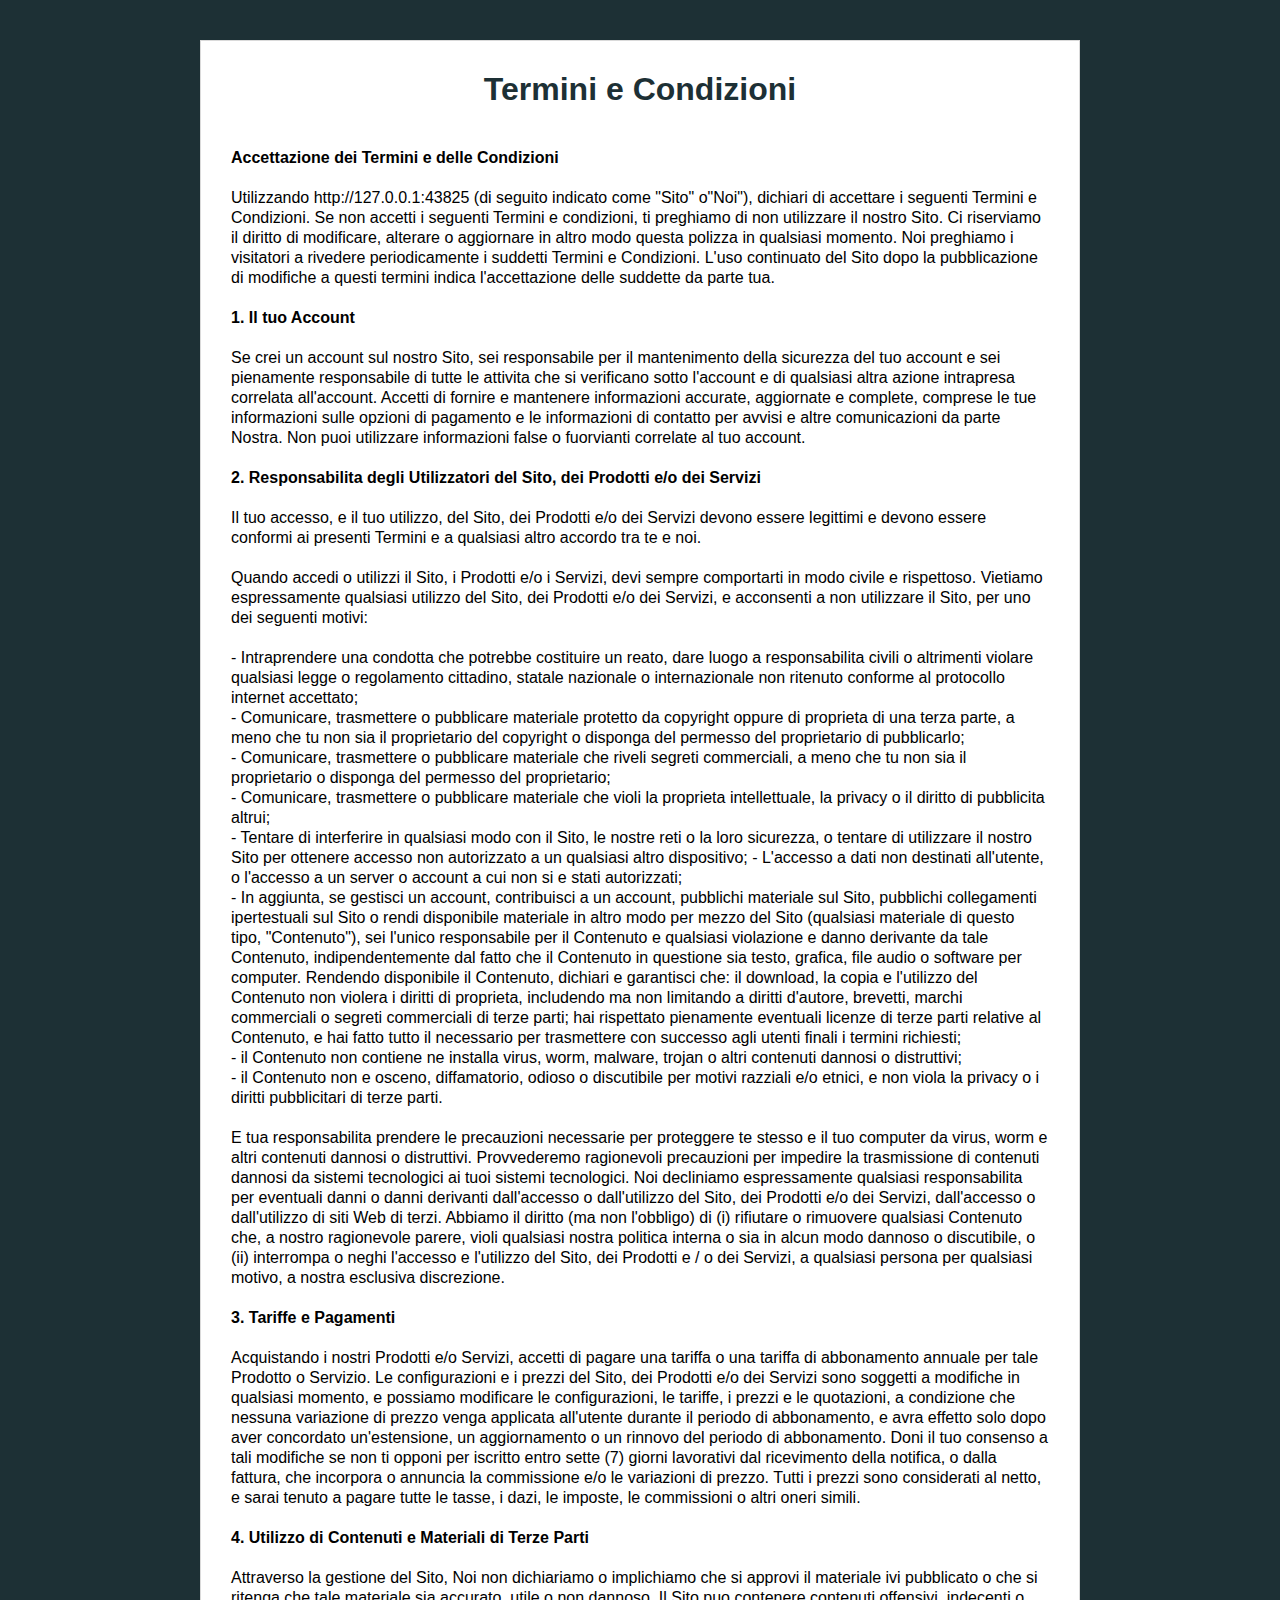
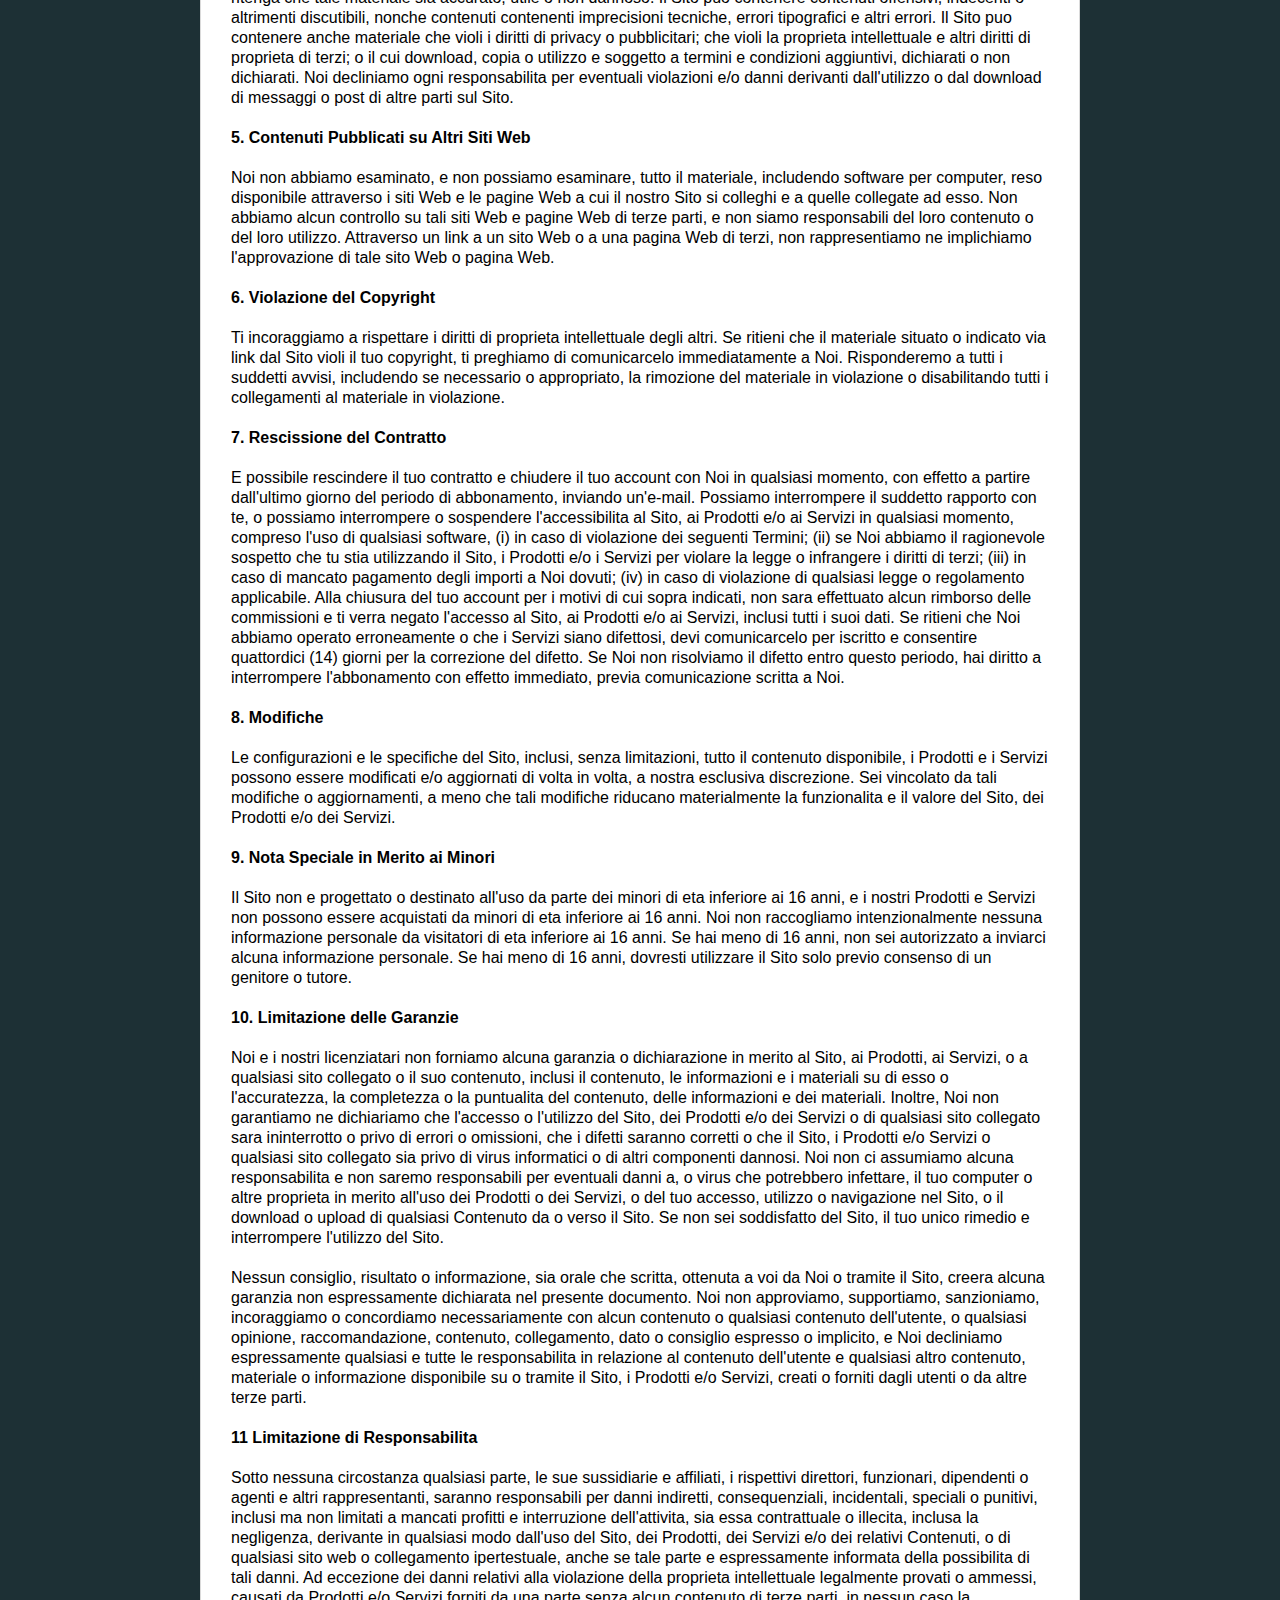
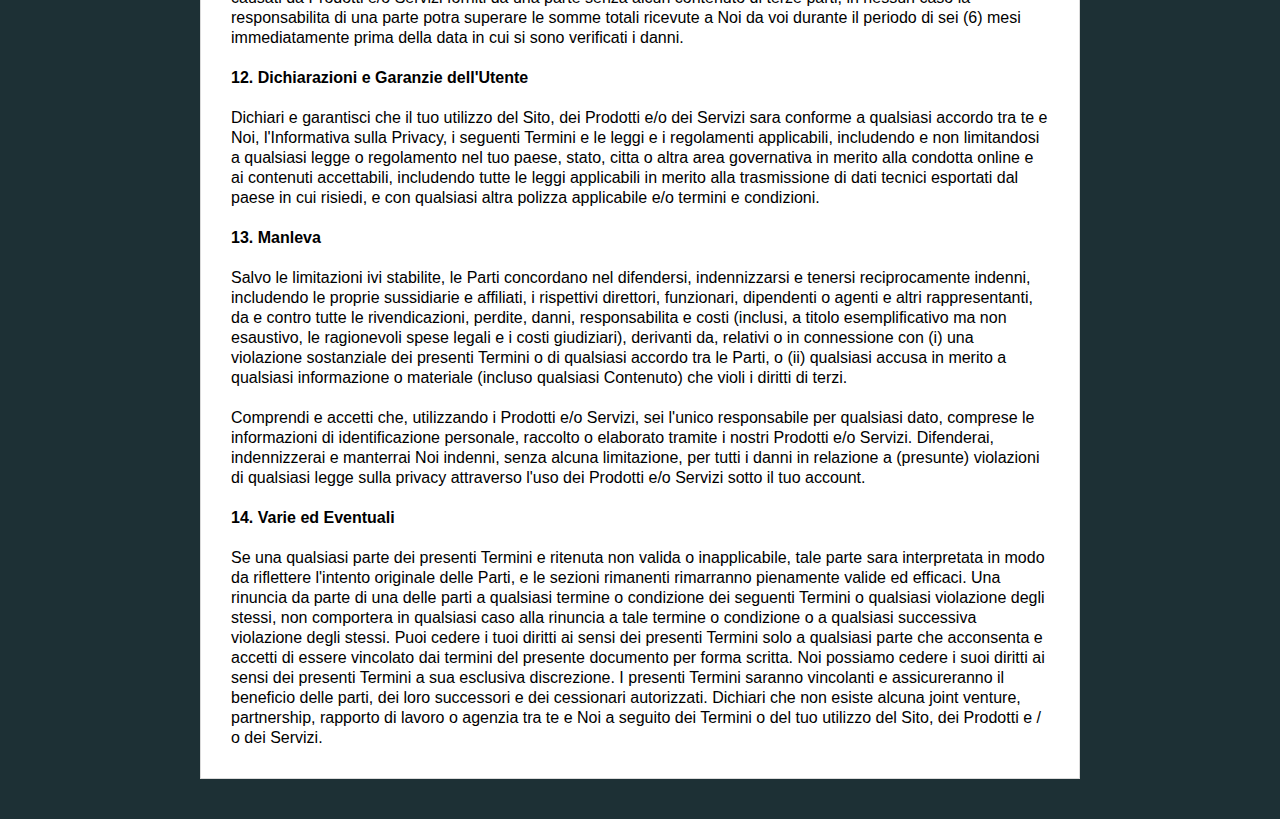
<file: Terms&Conditions.html>
<!DOCTYPE html>
<html lang="it">

<head>
  <meta charset="UTF-8">
  <meta name="viewport" content="width=device-width, initial-scale=1.0">
  <title>Termini e Condizioni</title>
  <link rel="stylesheet" href="css/privacy.css">
</head>

<body>
  <div class="wrap_block_more_info non-europe">
    <div class="block_more_info">
      <h1>Termini e Condizioni</h1><br>
      <br><b>Accettazione dei Termini e delle Condizioni<br></b>
      <br>Utilizzando
      <span class="urlA"></span> (di seguito indicato come "Sito" o"Noi"), dichiari di
      accettare i seguenti Termini e Condizioni. Se non accetti i seguenti Termini e condizioni, ti preghiamo di non
      utilizzare il nostro Sito. Ci riserviamo il diritto di modificare, alterare o aggiornare in altro modo questa
      polizza in qualsiasi momento. Noi preghiamo i visitatori a rivedere periodicamente i suddetti Termini e
      Condizioni. L'uso continuato del Sito dopo la pubblicazione di modifiche a questi termini indica l'accettazione
      delle suddette da parte tua.<br><br>
      <b>1. Il tuo Account</b><br>
      <br>Se crei un account sul nostro Sito, sei responsabile per il mantenimento della sicurezza del tuo account e sei
      pienamente responsabile di tutte le attivita che si verificano sotto l'account e di qualsiasi altra azione
      intrapresa correlata all'account. Accetti di fornire e mantenere informazioni accurate, aggiornate e complete,
      comprese le tue informazioni sulle opzioni di pagamento e le informazioni di contatto per avvisi e altre
      comunicazioni da parte Nostra. Non puoi utilizzare informazioni false o fuorvianti correlate al tuo
      account.<br><br>
      <b>2. Responsabilita degli Utilizzatori del Sito, dei Prodotti e/o dei Servizi</b><br>
      <br>Il tuo accesso, e il tuo utilizzo, del Sito, dei Prodotti e/o dei Servizi devono essere legittimi e devono
      essere conformi ai presenti Termini e a qualsiasi altro accordo tra te e noi.<br>
      <br>Quando accedi o utilizzi il Sito, i Prodotti e/o i Servizi, devi sempre comportarti in modo civile e
      rispettoso. Vietiamo espressamente qualsiasi utilizzo del Sito, dei Prodotti e/o dei Servizi, e acconsenti a non
      utilizzare il Sito, per uno dei seguenti motivi:<br>
      <br>- Intraprendere una condotta che potrebbe costituire un reato, dare luogo a responsabilita civili o altrimenti
      violare qualsiasi legge o regolamento cittadino, statale nazionale o internazionale non ritenuto conforme al
      protocollo internet accettato;<br>
      - Comunicare, trasmettere o pubblicare materiale protetto da copyright oppure di proprieta di una terza parte, a
      meno che tu non sia il proprietario del copyright o disponga del permesso del proprietario di pubblicarlo;<br>
      - Comunicare, trasmettere o pubblicare materiale che riveli segreti commerciali, a meno che tu non sia il
      proprietario o disponga del permesso del proprietario;<br>
      - Comunicare, trasmettere o pubblicare materiale che violi la proprieta intellettuale, la privacy o il diritto di
      pubblicita altrui;<br>
      - Tentare di interferire in qualsiasi modo con il Sito, le nostre reti o la loro sicurezza, o tentare di
      utilizzare il nostro Sito per ottenere accesso non autorizzato a un qualsiasi altro dispositivo;
      - L'accesso a dati non destinati all'utente, o l'accesso a un server o account a cui non si e stati
      autorizzati;<br>
      - In aggiunta, se gestisci un account, contribuisci a un account, pubblichi materiale sul Sito, pubblichi
      collegamenti ipertestuali sul Sito o rendi disponibile materiale in altro modo per mezzo del Sito (qualsiasi
      materiale di questo tipo, "Contenuto"), sei l'unico responsabile per il Contenuto e qualsiasi violazione e danno
      derivante da tale Contenuto, indipendentemente dal fatto che il Contenuto in questione sia testo, grafica, file
      audio o software per computer. Rendendo disponibile il Contenuto, dichiari e garantisci che:
      il download, la copia e l'utilizzo del Contenuto non violera i diritti di proprieta, includendo ma non limitando a
      diritti d'autore, brevetti, marchi commerciali o segreti commerciali di terze parti;
      hai rispettato pienamente eventuali licenze di terze parti relative al Contenuto, e hai fatto tutto il necessario
      per trasmettere con successo agli utenti finali i termini richiesti;<br>
      - il Contenuto non contiene ne installa virus, worm, malware, trojan o altri contenuti dannosi o distruttivi;<br>
      - il Contenuto non e osceno, diffamatorio, odioso o discutibile per motivi razziali e/o etnici, e non viola la
      privacy o i diritti pubblicitari di terze parti.<br>
      <br>E tua responsabilita prendere le precauzioni necessarie per proteggere te stesso e il tuo computer da virus,
      worm e altri contenuti dannosi o distruttivi. Provvederemo ragionevoli precauzioni per impedire la trasmissione di
      contenuti dannosi da sistemi tecnologici ai tuoi sistemi tecnologici. Noi decliniamo espressamente qualsiasi
      responsabilita per eventuali danni o danni derivanti dall'accesso o dall'utilizzo del Sito, dei Prodotti e/o dei
      Servizi, dall'accesso o dall'utilizzo di siti Web di terzi.
      Abbiamo il diritto (ma non l'obbligo) di (i) rifiutare o rimuovere qualsiasi Contenuto che, a nostro ragionevole
      parere, violi qualsiasi nostra politica interna o sia in alcun modo dannoso o discutibile, o (ii) interrompa o
      neghi l'accesso e l'utilizzo del Sito, dei Prodotti e / o dei Servizi, a qualsiasi persona per qualsiasi motivo, a
      nostra esclusiva discrezione.<br>
      <br><b>3. Tariffe e Pagamenti</b><br><br>
      Acquistando i nostri Prodotti e/o Servizi, accetti di pagare una tariffa o una tariffa di abbonamento annuale per
      tale Prodotto o Servizio. Le configurazioni e i prezzi del Sito, dei Prodotti e/o dei Servizi sono soggetti a
      modifiche in qualsiasi momento, e possiamo modificare le configurazioni, le tariffe, i prezzi e le quotazioni, a
      condizione che nessuna variazione di prezzo venga applicata all'utente durante il periodo di abbonamento, e avra
      effetto solo dopo aver concordato un'estensione, un aggiornamento o un rinnovo del periodo di abbonamento. Doni il
      tuo consenso a tali modifiche se non ti opponi per iscritto entro sette (7) giorni lavorativi dal ricevimento
      della notifica, o dalla fattura, che incorpora o annuncia la commissione e/o le variazioni di prezzo. Tutti i
      prezzi sono considerati al netto, e sarai tenuto a pagare tutte le tasse, i dazi, le imposte, le commissioni o
      altri oneri simili.<br>
      <br><b>4. Utilizzo di Contenuti e Materiali di Terze Parti<br></b>
      <br>Attraverso la gestione del Sito, Noi non dichiariamo o implichiamo che si approvi il materiale ivi pubblicato
      o che si ritenga che tale materiale sia accurato, utile o non dannoso. Il Sito puo contenere contenuti offensivi,
      indecenti o altrimenti discutibili, nonche contenuti contenenti imprecisioni tecniche, errori tipografici e altri
      errori. Il Sito puo contenere anche materiale che violi i diritti di privacy o pubblicitari; che violi la
      proprieta intellettuale e altri diritti di proprieta di terzi; o il cui download, copia o utilizzo e soggetto a
      termini e condizioni aggiuntivi, dichiarati o non dichiarati. Noi decliniamo ogni responsabilita per eventuali
      violazioni e/o danni derivanti dall'utilizzo o dal download di messaggi o post di altre parti sul Sito.<br>
      <br><b>5. Contenuti Pubblicati su Altri Siti Web</b><br>
      <br>Noi non abbiamo esaminato, e non possiamo esaminare, tutto il materiale, includendo software per computer,
      reso disponibile attraverso i siti Web e le pagine Web a cui il nostro Sito si colleghi e a quelle collegate ad
      esso. Non abbiamo alcun controllo su tali siti Web e pagine Web di terze parti, e non siamo responsabili del loro
      contenuto o del loro utilizzo. Attraverso un link a un sito Web o a una pagina Web di terzi, non rappresentiamo ne
      implichiamo l'approvazione di tale sito Web o pagina Web.<br>
      <b><br>6. Violazione del Copyright</b><br>
      <br>Ti incoraggiamo a rispettare i diritti di proprieta intellettuale degli altri. Se ritieni che il materiale
      situato o indicato via link dal Sito violi il tuo copyright, ti preghiamo di comunicarcelo immediatamente a Noi.
      Risponderemo a tutti i suddetti avvisi, includendo se necessario o appropriato, la rimozione del materiale in
      violazione o disabilitando tutti i collegamenti al materiale in violazione. <br>
      <br><b>7. Rescissione del Contratto</b><br>
      <br>E possibile rescindere il tuo contratto e chiudere il tuo account con Noi in qualsiasi momento, con effetto a
      partire dall'ultimo giorno del periodo di abbonamento, inviando un'e-mail. Possiamo interrompere il suddetto
      rapporto con te, o possiamo interrompere o sospendere l'accessibilita al Sito, ai Prodotti e/o ai Servizi in
      qualsiasi momento, compreso l'uso di qualsiasi software, (i) in caso di violazione dei seguenti Termini; (ii) se
      Noi abbiamo il ragionevole sospetto che tu stia utilizzando il Sito, i Prodotti e/o i Servizi per violare la legge
      o infrangere i diritti di terzi; (iii) in caso di mancato pagamento degli importi a Noi dovuti; (iv) in caso di
      violazione di qualsiasi legge o regolamento applicabile. Alla chiusura del tuo account per i motivi di cui sopra
      indicati, non sara effettuato alcun rimborso delle commissioni e ti verra negato l'accesso al Sito, ai Prodotti
      e/o ai Servizi, inclusi tutti i suoi dati. Se ritieni che Noi abbiamo operato erroneamente o che i Servizi siano
      difettosi, devi comunicarcelo per iscritto e consentire quattordici (14) giorni per la correzione del difetto. Se
      Noi non risolviamo il difetto entro questo periodo, hai diritto a interrompere l'abbonamento con effetto
      immediato, previa comunicazione scritta a Noi.<br>
      <br><b>8. Modifiche</b><br>
      <br>Le configurazioni e le specifiche del Sito, inclusi, senza limitazioni, tutto il contenuto disponibile, i
      Prodotti e i Servizi possono essere modificati e/o aggiornati di volta in volta, a nostra esclusiva discrezione.
      Sei vincolato da tali modifiche o aggiornamenti, a meno che tali modifiche riducano materialmente la funzionalita
      e il valore del Sito, dei Prodotti e/o dei Servizi.<br>
      <br>
      <b>9. Nota Speciale in Merito ai Minori<br></b>
      <br>Il Sito non e progettato o destinato all'uso da parte dei minori di eta inferiore ai 16 anni, e i nostri
      Prodotti e Servizi non possono essere acquistati da minori di eta inferiore ai 16 anni. Noi non raccogliamo
      intenzionalmente nessuna informazione personale da visitatori di eta inferiore ai 16 anni. Se hai meno di 16 anni,
      non sei autorizzato a inviarci alcuna informazione personale. Se hai meno di 16 anni, dovresti utilizzare il Sito
      solo previo consenso di un genitore o tutore.<br>

      <b><br>10. Limitazione delle Garanzie </b><br>
      <br>Noi e i nostri licenziatari non forniamo alcuna garanzia o dichiarazione in merito al Sito, ai Prodotti, ai
      Servizi, o a qualsiasi sito collegato o il suo contenuto, inclusi il contenuto, le informazioni e i materiali su
      di esso o l'accuratezza, la completezza o la puntualita del contenuto, delle informazioni e dei materiali.
      Inoltre, Noi non garantiamo ne dichiariamo che l'accesso o l'utilizzo del Sito, dei Prodotti e/o dei Servizi o di
      qualsiasi sito collegato sara ininterrotto o privo di errori o omissioni, che i difetti saranno corretti o che il
      Sito, i Prodotti e/o Servizi o qualsiasi sito collegato sia privo di virus informatici o di altri componenti
      dannosi. Noi non ci assumiamo alcuna responsabilita e non saremo responsabili per eventuali danni a, o virus che
      potrebbero infettare, il tuo computer o altre proprieta in merito all'uso dei Prodotti o dei Servizi, o del tuo
      accesso, utilizzo o navigazione nel Sito, o il download o upload di qualsiasi Contenuto da o verso il Sito. Se non
      sei soddisfatto del Sito, il tuo unico rimedio e interrompere l'utilizzo del Sito.<br>
      <br>Nessun consiglio, risultato o informazione, sia orale che scritta, ottenuta a voi da Noi o tramite il Sito,
      creera alcuna garanzia non espressamente dichiarata nel presente documento. Noi non approviamo, supportiamo,
      sanzioniamo, incoraggiamo o concordiamo necessariamente con alcun contenuto o qualsiasi contenuto dell'utente, o
      qualsiasi opinione, raccomandazione, contenuto, collegamento, dato o consiglio espresso o implicito, e Noi
      decliniamo espressamente qualsiasi e tutte le responsabilita in relazione al contenuto dell'utente e qualsiasi
      altro contenuto, materiale o informazione disponibile su o tramite il Sito, i Prodotti e/o Servizi, creati o
      forniti dagli utenti o da altre terze parti.<br>
      <br><b>11 Limitazione di Responsabilita <br></b>
      <br>Sotto nessuna circostanza qualsiasi parte, le sue sussidiarie e affiliati, i rispettivi direttori, funzionari,
      dipendenti o agenti e altri rappresentanti, saranno responsabili per danni indiretti, consequenziali, incidentali,
      speciali o punitivi, inclusi ma non limitati a mancati profitti e interruzione dell'attivita, sia essa
      contrattuale o illecita, inclusa la negligenza, derivante in qualsiasi modo dall'uso del Sito, dei Prodotti, dei
      Servizi e/o dei relativi Contenuti, o di qualsiasi sito web o collegamento ipertestuale, anche se tale parte e
      espressamente informata della possibilita di tali danni. Ad eccezione dei danni relativi alla violazione della
      proprieta intellettuale legalmente provati o ammessi, causati da Prodotti e/o Servizi forniti da una parte senza
      alcun contenuto di terze parti, in nessun caso la responsabilita di una parte potra superare le somme totali
      ricevute a Noi da voi durante il periodo di sei (6) mesi immediatamente prima della data in cui si sono verificati
      i danni.<br>
      <b><br>12. Dichiarazioni e Garanzie dell'Utente<br></b>
      <br>Dichiari e garantisci che il tuo utilizzo del Sito, dei Prodotti e/o dei Servizi sara conforme a qualsiasi
      accordo tra te e Noi, l'Informativa sulla Privacy, i seguenti Termini e le leggi e i regolamenti applicabili,
      includendo e non limitandosi a qualsiasi legge o regolamento nel tuo paese, stato, citta o altra area governativa
      in merito alla condotta online e ai contenuti accettabili, includendo tutte le leggi applicabili in merito alla
      trasmissione di dati tecnici esportati dal paese in cui risiedi, e con qualsiasi altra polizza applicabile e/o
      termini e condizioni.<br>
      <br><b>13. Manleva</b><br>
      <br>Salvo le limitazioni ivi stabilite, le Parti concordano nel difendersi, indennizzarsi e tenersi reciprocamente
      indenni, includendo le proprie sussidiarie e affiliati, i rispettivi direttori, funzionari, dipendenti o agenti e
      altri rappresentanti, da e contro tutte le rivendicazioni, perdite, danni, responsabilita e costi (inclusi, a
      titolo esemplificativo ma non esaustivo, le ragionevoli spese legali e i costi giudiziari), derivanti da, relativi
      o in connessione con (i) una violazione sostanziale dei presenti Termini o di qualsiasi accordo tra le Parti, o
      (ii) qualsiasi accusa in merito a qualsiasi informazione o materiale (incluso qualsiasi Contenuto) che violi i
      diritti di terzi.<br>
      <br>Comprendi e accetti che, utilizzando i Prodotti e/o Servizi, sei l'unico responsabile per qualsiasi dato,
      comprese le informazioni di identificazione personale, raccolto o elaborato tramite i nostri Prodotti e/o Servizi.
      Difenderai, indennizzerai e manterrai Noi indenni, senza alcuna limitazione, per tutti i danni in relazione a
      (presunte) violazioni di qualsiasi legge sulla privacy attraverso l'uso dei Prodotti e/o Servizi sotto il tuo
      account.<br>
      <b><br>14. Varie ed Eventuali<br></b>
      <br>Se una qualsiasi parte dei presenti Termini e ritenuta non valida o inapplicabile, tale parte sara
      interpretata in modo da riflettere l'intento originale delle Parti, e le sezioni rimanenti rimarranno pienamente
      valide ed efficaci. Una rinuncia da parte di una delle parti a qualsiasi termine o condizione dei seguenti Termini
      o qualsiasi violazione degli stessi, non comportera in qualsiasi caso alla rinuncia a tale termine o condizione o
      a qualsiasi successiva violazione degli stessi. Puoi cedere i tuoi diritti ai sensi dei presenti Termini solo a
      qualsiasi parte che acconsenta e accetti di essere vincolato dai termini del presente documento per forma scritta.
      Noi possiamo cedere i suoi diritti ai sensi dei presenti Termini a sua esclusiva discrezione. I presenti Termini
      saranno vincolanti e assicureranno il beneficio delle parti, dei loro successori e dei cessionari autorizzati.
      Dichiari che non esiste alcuna joint venture, partnership, rapporto di lavoro o agenzia tra te e Noi a seguito dei
      Termini o del tuo utilizzo del Sito, dei Prodotti e / o dei Servizi.
    </div>
  </div>
  <script>
    var currentLocation = window.location;
    var to = String(currentLocation).lastIndexOf('/');
    var nameLocation = String(currentLocation).slice(0, to);
    var urlA = document.querySelectorAll(".urlA");
    console.log(urlA)
    for(let i=0; i < urlA.length; i++) {
        console.log(urlA[i])
         urlA[i].innerHTML = nameLocation;
        ;
    }
   
</script>
</body>

</html>
</file>
<file: css/index.css>
b,
body,
div,
figure,
footer,
h1,
h3,
header,
html,
img,
nav,
p,
span,
strong {
    margin: 0;
    padding: 0;
    border: 0 none;
    outline: 0 none;
    font-size: 100%;
    vertical-align: baseline;
    background: transparent none repeat scroll 0 0
}

body {
    line-height: 1;
    background-color: #fff;
}

figure,
footer,
header,
nav {
    display: block
}

a {
    margin: 0;
    padding: 0;
    font-size: 100%;
    vertical-align: baseline;
    background: transparent none repeat scroll 0 0
}

* {
    box-sizing: border-box
}

body {
    /* background-color: #f2f2f2; */
    position: relative
}

img {
    max-width: 100%
}

a {
    color: #b88b58;
    text-decoration: none
}

.Body {
    font-size: 18px;
    line-height: 22px
}

@media only screen and (min-width:48em) {
    .Body {
        font-size: 20px;
        line-height: 27px
    }
}

.Body>* {
    max-width: 980px
}

.Body:last-child>:last-child {
    margin-bottom: 0
}

.Body a {
    color: inherit;
    box-shadow: 0 -1px #b88b58 inset
}

.Body a:hover {
    color: #b88b58
}

.Body p {
    margin-bottom: 15px
}

.Body h3 {
    margin-top: 18px;
    margin-bottom: 12px;
    font-size: 21px;
    font-weight: 700
}

.SvgIcon {
    position: relative;
    z-index: 1;
    display: inline-block;
    overflow: hidden;
    vertical-align: middle
}

.inL_920544 {
    color: #000
}

.inL_705775 {
    text-decoration: none
}

.inL_140165 {
    color: #fff
}

.inL_166576 {
    text-align: center
}

.inL_311729 {
    text-align: center
}

.inL_459298 {
    padding-left: 45px
}

.inL_451903 {
    padding-left: 45px
}

.inL_876135 {
    display: table;
    margin: 0 auto;
    color: #fff
}

.inL_7603 {
    text-decoration: none
}

.inL_848551 {
    text-decoration: none
}

.SvgIcon--meduzaLogo {
    margin-top: -2px;
    height: 45px;
    width: 100px
}

.privacy,
.privacy a {
    color: #fff !important
}

.privacy a {
    text-decoration: none
}

.Menu {
    display: none;
    text-transform: uppercase;
    font-weight: 600;
    color: #fff
}

.nav-header {
    position: relative;
    background-color: #fff;
    padding: 5px 15px;
    height: 40px;
    max-width: 1100px;
    margin: 0 auto;
}

.nav-header__list {
    display: inline-block;
    list-style: none;
    padding-bottom: 1px;
    margin: 0;
    padding-left: 0
}

.nav-header__list-item {
    display: inline-block;
    font-size: 13px;
    color: #000
}

.nav-header__list a {
    text-decoration: none
}

.nav-header__list a+a::before {
    content: ">";
    color: #000;
    margin: 0 4px;
    font-size: 13px
}

.footer a,
.footer a:visited,
.nav-header__link a,
.nav-header__link a:visited,
.nav-header__list-item a,
.nav-header__list-item a:visited {
    color: #000
}

.nav-header__link {
    display: inline-block;
    font-size: 14px;
    text-transform: uppercase
}

.nav-header__link:first-child {
    position: absolute;
    top: 50%;
    left: 50%;
    transform: translate(-50%, -50%)
}

.nav-header__link:nth-child(2) {
    padding: 5px;
    border-radius: 5px;
    border: 2px solid black;
    position: absolute;
    top: 50%;
    right: 15px;
    transform: translateY(-50%)
}

.nav-header__link:nth-child(2) a {
    text-decoration: underline !important
}

.ib {
    display: inline-block
}

.privacy {
    display: table;
    margin: 0 auto;
    color: #000;
    padding: 10px 0
}

.privacy a {
    text-decoration: underline;
    transition: all .2s
}

.privacy a:hover {
    text-decoration: none
}

.privacy p {
    display: inline-block
}

@media (max-width:636px) {
    .nav-header__list-item+.nav-header__list-item::before {
        content: ">";
        color: #000;
        margin: 0 2px
    }

    .nav-header__list-item {
        display: inline-block;
        font-size: 11px
    }
}

@media (max-width:800px) {
    .nav-header__list {
        padding-top: 15px
    }

    .nav-header__list {
        width: 100%;
        margin-top: 10px
    }

    .nav-header__link:nth-child(2) {
        padding-top: 0
    }

    .nav-header__link:first-child {
        left: 53.5px
    }

    .close-popup {
        right: -5px
    }

    span.pop-up-heading {
        font-size: 35px
    }
}

@media only screen and (min-width:64em) {
    .Menu {
        font-size: 13px;
        height: 45px;
        width: 100%;
        letter-spacing: 1px;
        background-color: #262626;
        display: flex;
        justify-content: center
    }
}

.Menu-item {
    position: relative;
    display: flex;
    align-items: center;
    padding: 0;
    text-align: center;
    transition: color .15s ease-out 0s
}

@media only screen and (min-width:64em) {
    .Menu-item {
        padding: 0 15px;
        border-bottom: 0 none
    }
}

@media only screen and (min-width:64em) {
    .Menu-item:last-of-type {
        border-right: medium none
    }
}

@media only screen and (min-width:64em) {
    .Menu-item:hover {
        color: #999;
        background-color: inherit
    }
}

.Menu-link {
    transition: color .15s ease-out 0s;
    text-decoration: none;
    color: #fff;
    position: relative;
    line-height: 45px;
    top: 1px
}

.Menu-item:hover .Menu-link {
    color: #999
}

.MeduzaLogo {
    position: relative;
    z-index: 2;
    top: 0;
    left: 0;
    width: 100px;
    height: 100%;
    display: inline-block;
    background-repeat: no-repeat;
    background-position: center 10px;
    background-size: contain
}

.Header {
    position: relative;
    height: 45px;
    background-color: #262626;
    display: flex;
    flex-flow: row nowrap;
    z-index: 2
}

@media only screen and (min-width:64em) {
    .Header {
        padding: 0 15px
    }
}

@media only screen and (max-width:63.9375em) {
    .Header .HeaderButton--chat {
        display: none
    }
}

.Header-left {
    display: flex;
    flex-basis: 16%;
    flex-grow: 1;
    height: 100%
}

.Header-center {
    height: 100%;
    display: none
}

@media only screen and (min-width:64em) {
    .Header-center {
        display: flex;
        justify-content: center;
        flex-grow: 2
    }
}

.Header-right {
    display: flex;
    flex-direction: row;
    height: 100%;
    align-items: flex-start;
    justify-content: flex-end;
    flex-basis: 16%;
    flex-grow: 1
}

.Header-meduzaLogo {
    display: flex;
    height: 45px;
    justify-content: center;
    position: absolute;
    left: 0;
    right: 0
}

@media only screen and (min-width:64em) {
    .Header-meduzaLogo {
        position: static
    }
}

.HeaderButton {
    position: relative;
    display: flex;
    min-width: 45px;
    height: 100%;
    padding: 0 15px;
    user-select: none;
    justify-content: center;
    align-items: center;
    color: #fff;
    fill: currentcolor;
    border: 0 none;
    background: transparent none repeat scroll 0 0;
    margin: 0;
    cursor: pointer
}

.HeaderButton:active {
    outline-width: 0
}

.HeaderButton:hover {
    color: #999
}

.HeaderButton::after {
    position: absolute;
    top: 0;
    right: 0;
    bottom: 0;
    border-right: 1px solid #676767
}

@media only screen and (min-width:64em) {
    .HeaderButton::after {
        top: 10px;
        bottom: 10px
    }
}

.HeaderButton-link {
    display: block;
    padding-top: 2px;
    text-transform: uppercase;
    color: inherit;
    font-weight: 600;
    cursor: pointer
}

.HeaderButton--chat {
    font-size: 13px;
    letter-spacing: .05em
}

.Copyright {
    padding: 0 12px;
    line-height: 1.2
}

@media only screen and (min-width:64em) {
    .Copyright {
        padding: 0
    }
}

.Copyright-container {
    display: flex;
    flex-flow: row wrap;
    margin: 0 auto;
    padding: 15px 0;
    align-items: center
}

.Copyright-container a:hover {
    color: rgba(255, 255, 255, .5)
}

@media only screen and (min-width:48em) {
    .Copyright-container {
        max-width: 675px;
        flex-wrap: nowrap;
        text-align: left
    }
}

@media only screen and (min-width:64em) {
    .Copyright-container {
        max-width: 860px
    }
}

.Copyright-container a {
    color: #fff
}

.Copyright-block {
    font-size: 17px;
    flex: 1 0 20%
}

@media only screen and (min-width:48em) {
    .Copyright-block {
        padding-top: 0;
        border-top: 0 none
    }
}

.Copyright-block:last-child {
    text-align: right
}

.MaterialTag {
    position: relative;
    z-index: 30;
    display: inline-block;
    vertical-align: top;
    text-transform: uppercase;
    border: 1px solid;
    border-radius: 2px;
    font-weight: 700;
    line-height: 1;
    color: #b88b58;
    user-select: none
}

@media only screen and (max-width:32em) {
    .MaterialTag {
        height: 15px;
        line-height: 15px;
        padding: 0 5px;
        font-size: 10px;
        letter-spacing: .5px
    }
}

span.MaterialTag {
    cursor: default;
    pointer-events: none
}

@media only screen and (min-width:32em) {
    .MaterialTag--medium {
        height: 20px;
        line-height: 20px;
        padding: 0 7px;
        letter-spacing: 1px;
        font-size: 12px
    }
}

.MaterialTag--solid {
    color: #fff;
    background: #b88b58 none repeat scroll 0 0;
    border-color: #b88b58;
    text-shadow: 0 1px 1px rgba(0, 0, 0, .5)
}

.MaterialMeta {
    display: inline-block;
    font-size: 12px;
    line-height: 14px;
    color: grey;
    margin-right: 12px;
    padding-left: 18px;
    background-repeat: no-repeat;
    background-position: left center;
    background-size: 12px auto;
    font-weight: 400
}

@media only screen and (min-width:48em) {
    .MaterialMeta {
        font-size: 15px;
        line-height: 18px;
        margin-right: 15px
    }
}

@media only screen and (min-width:48em) {
    .MaterialMeta--source {
        white-space: nowrap
    }
}

.MaterialMeta--time {
    background-size: 12px 12px
}

.MediaMaterialHeader {
    max-width: 840px
}

.MediaMaterialHeader-first {
    color: #000;
    line-height: 27px
}

@media only screen and (min-width:48em) {
    .MediaMaterialHeader-first {
        line-height: 38px
    }
}

.form {
    width: 100%;
    margin: 0;
    display: flex;
    flex-direction: row;
    align-items: center;
    justify-content: space-around;
    padding: 10px 0;
    max-width: 350px
}

.form form {
    width: 100%
}

.form .img {
    width: 310px;
    position: relative;
    top: 24px;
    display: flex;
    flex-direction: column;
    align-items: center;
    justify-content: center;
    text-align: center
}

.form form input,
textarea {
    display: block;
    width: 100%;
    margin: 0 auto 16px;
    border: 1px solid #e7e7e7;
    background: #f8f9f9 none repeat scroll 0 0;
    border-radius: 3px;
    font-size: 18px;
    color: #000;
    padding-left: 26px;
    height: 63px
}

.form form button {
    display: block;
    margin: 0 auto;
    cursor: pointer;
    padding: 15px 10px;
    background: red;
    border: none;
    border-radius: 5px;
    color: #fff;
    font-weight: 700;
    width: 100%;
    font-size: 18px;
    text-transform: uppercase
}

.form form .prices {
    width: 100%;
    text-align: center;
    font-size: 0;
    margin: 0 0 15px;
    display: flex;
    align-items: center;
    justify-content: center
}

.form form .prices p {
    text-align: center
}

.form form .prices .new {
    display: inline-block;
    vertical-align: middle;
    font-size: 22px;
    text-transform: uppercase;
    margin: 5px;
    color: red;
    font-weight: 700;
    width: 50%;
    line-height: 1.3
}

.form form .prices .new .new-name {
    color: #000
}

.form form .prices .old {
    display: inline-block;
    vertical-align: middle;
    font-size: 19px;
    color: #000;
    margin: 5px;
    width: 50%;
    line-height: 1.3
}

.toForm {
    cursor: pointer
}

.img-block {
    min-height: 188px
}

@media all and (max-width:600px) {
    .form {
        width: 100%;
        flex-direction: column;
        padding: 0 0 20px
    }

    .form .img {
        padding: 0;
        padding-bottom: 18px
    }
}

@media all and (max-width:400px) {
    .form .img {
        width: 100%
    }

    .form form button,
    .form form input {
        width: 100%
    }
}

.MediaMaterialHeader-first,
.MediaMaterialHeader-separator {
    transition: color .25s ease-out 0s;
    font-size: 24px;
    font-weight: 700
}

@media only screen and (min-width:48em) {

    .MediaMaterialHeader-first,
    .MediaMaterialHeader-separator {
        font-size: 36px
    }
}

.MediaMaterial {
    background-color: #fff;
    padding: 12px
}

@media only screen and (min-width:48em) {
    .MediaMaterial {
        padding: 25px 15px 20px
    }
}

.MediaMaterial-header {
    display: flex;
    flex-flow: column wrap;
    max-width: 650px;
    margin: 0 auto 18px;
    align-items: flex-start
}

@media only screen and (min-width:63.125em) {
    .MediaMaterial-header {
        max-width: 1000px;
        margin-bottom: 25px
    }
}

.MediaMaterial-tag {
    margin-bottom: 5px
}

@media only screen and (min-width:48em) {
    .MediaMaterial-tag {
        margin-bottom: 11px
    }
}

.MediaMaterial-meta {
    margin-top: 12px
}

@media only screen and (min-width:48em) {
    .MediaMaterial-meta {
        margin-top: 12px
    }
}

.MediaMaterial-materialContent {
    width: 100%;
    max-width: 650px
}

.MediaMaterial-body {
    position: relative;
    max-width: 650px;
    margin: 0 auto
}

@media only screen and (min-width:63.125em) {
    .MediaMaterial-body {
        max-width: 1000px
    }
}

@media only screen and (min-width:48em) {
    .MediaMaterial--fullWidth .MediaMaterial-header {
        align-items: center;
        text-align: center
    }
}

.MediaMaterial--fullWidth .MediaMaterial-materialContent {
    max-width: none
}

.Material {
    padding: 12px 0 0
}

@media only screen and (min-width:48em) {
    .Material {
        padding: 0 0 0
    }
}

.Material-shadow {
    position: absolute;
    width: 100%;
    height: 1px;
    left: 0;
    z-index: 300;
    background-color: rgba(0, 0, 0, .15)
}

.Material-shadow--top {
    top: 0
}

.Material-container {
    background: #fff none repeat scroll 0 0;
    position: relative
}

@media only screen and (min-width:48em) {
    .Body h3 {
        margin-top: 35px;
        margin-bottom: 10px;
        font-size: 26px;
        line-height: 27px
    }
}

.MaterialContent--bannerless .Body>* {
    margin-right: auto;
    margin-left: auto
}

@media only screen and (min-width:40.625em) {
    .MaterialContent .Figure {
        margin-right: auto;
        margin-left: auto
    }
}

.Figure {
    margin: 15px auto
}

.Figure img {
    display: block;
    margin: 5px auto
}

@media only screen and (min-width:48em) {
    .Figure {
        margin: 27px auto 20px
    }
}

@media only screen and (min-width:75em) {
    .Figure {
        max-width: 650px
    }
}

.Figure img {
    max-width: 100%;
    vertical-align: bottom
}

@media only screen and (min-width:40.625em) {
    .Figure img {
        border-radius: 2px
    }
}

.Figure-caption {
    width: 100%;
    max-width: 650px;
    margin: 0 auto;
    padding: 7px 12px 0;
    font-size: 15px;
    line-height: 17px;
    font-style: italic;
    display: block
}

@media only screen and (min-width:40.625em) {
    .Figure-caption {
        padding-right: 0;
        padding-left: 0;
        font-size: 16px;
        line-height: 18px
    }
}

.App {
    display: flex;
    flex-direction: column;
    min-height: 100vh;
    transition: transform .25s ease-out 0s, -webkit-transform .25s ease-out 0s, -o-transform .25s ease-out 0s
}

.App-content,
.App-footer {
    transition: transform .25s ease-out 0s, -webkit-transform .25s ease-out 0s, -o-transform .25s ease-out 0s
}

.App-footer {
    position: relative;
    z-index: 1
}

.App-content {
    position: relative;
    z-index: 1;
    overflow: visible;
    background-color: #f2f2f2;
    flex: 1 0 auto
}

.App-header {
    position: relative;
    z-index: 200
}

.App--isMaterial .App-content {
    background-color: #fff
}

.Footer {
    color: #999;
    background-color: #252525
}

.logo {
    display: block;
    margin-top: 10px
}

.ava-img {
    width: 50px;
    margin-right: 10px;
    vertical-align: middle;
    float: left
}

.comment p:first-child strong {
    position: relative;
    bottom: 5px
}

.comment p:first-child {
    margin-bottom: 0
}

/* .comment p:last-child {
    padding-left: 60px
} */

.Body a {
    color: #00f
}

.Body a:hover {
    box-shadow: none
}

a.button {
    font-size: 20px;
    text-align: center;
    color: #fff !important;
    background-color: red;
    display: block;
    width: 100%;
    max-width: 320px;
    border-radius: 5px;
    text-decoration: none;
    padding: 15px;
    margin: auto
}

a.button:hover {
    background-color: #c11f1f
}

html {
    font-family: sans-serif
}

body {
    margin: 0;
    font-family: Arial, Helvetica, sans-serif
}

figure,
footer,
header,
main,
nav {
    display: block
}

a {
    background: transparent none repeat scroll 0 0
}

a:active,
a:hover {
    outline: 0 none
}

b,
strong {
    font-weight: 700
}

h1 {
    font-size: 2em;
    margin: .67em 0
}

img {
    border: 0 none
}

figure {
    margin: 1em 40px
}

button {
    color: inherit;
    font: inherit;
    margin: 0
}

button {
    overflow: visible
}

button {
    text-transform: none
}

button {
    cursor: pointer
}

button::-moz-focus-inner {
    border: 0 none;
    padding: 0
}

#comebacker_main_div {
    display: none !important
}

@media (min-width:1024px) {
    p {
        text-align: justify
    }
}

.order {
    display: flex;
    justify-content: center;
    align-items: center;
    flex-wrap: wrap
}

.privacy a {
    color: #000
}

.comment {
    border-bottom: 1px solid grey;
    margin-bottom: 15px
}

.comment-last {
    margin-bottom: 0
}

.footnote-wrap {
    background: #e5e5e5;
    padding: 20px 0
}

.footnote-wrap .MediaMaterial-body {
    padding: 0 15px
}

.footnote {
    text-align: center
}

.live {
    display: block;
    max-width: 400px;
    width: 100%;
    margin-top: 5px
}

@media (max-width:767px) {
    .MediaMaterial-tag {
        display: block;
        margin-left: auto;
        margin-right: auto
    }

    .Material {
        padding-top: 0
    }

    .MediaMaterial {
        padding-top: 20px
    }

    h1 {
        margin-top: 15px;
        margin-bottom: 20px;
        text-align: center
    }

    h1 span {
        display: block
    }

    .MediaMaterial-meta {
        margin-top: 0;
        display: block;
        margin-left: auto;
        margin-right: auto
    }
}

@media (max-width:511px) {
    ul {
        padding-left: 30px !important
    }
}

.prod-img {
    display: block;
    margin: 0 15px;
    width: 100%;
    max-width: 350px
}

.comments-block h3 {
    margin-bottom: 25px
}

.nowrap {
    white-space: nowrap
}

@media (max-width:767px) and (min-width:512px) {

    .MediaMaterialHeader-first,
    .MediaMaterialHeader-separator {
        font-size: 30px;
        line-height: 1.1
    }
}

@media (max-width:479px) {
    .privacy a {
        display: block
    }

    .privacy .line {
        display: none
    }
}

.line {
    margin: 0 10px
}
</file>
<file: css/privacy.css>
html,
body {
  height: 100%;
  padding: 0;
  margin: 0;
}

* {
  margin: 0;
  padding: 0;
  -webkit-box-sizing: border-box;
  -moz-box-sizing: border-box;
  box-sizing: border-box;
}

.wrap_block_more_info {
  padding: 40px;
  background: #1d3035;
  min-height: 100%;
  display: flex;
  align-items: center;
  justify-content: center;
}

.block_more_info {
  max-width: 880px;
  padding: 30px;
  background: #fff;
  font-family: Arial, sans-serif;
  border: 1px solid #dadada;
  line-height: 20px;
}

.block_more_info h1 {
  color: #1d3035;
  font-size: 32px;
  text-align: center;
  font-weight: bold;
  line-height: normal;
}

.block_more_info p {
  font-weight: normal;
}

.block_more_info b {
  font-weight: bold;
}

.block_more_info ol {
  list-style: decimal;
  padding: 0 10px;
}

.block_more_info .s1 {
  font-style: italic;
  text-align: center;
  margin: 40px 0 0 0;
  font-weight: bold !important;
}

.block_more_info h2 {
  font-weight: bold;
  font-size: 16px;
  margin-top: 26px;
  margin-bottom: 10px;
}

.block_more_info OL {
  counter-reset: item;
}

.europe {
  counter-reset: list;
}

.europe h2:before {
  content: counter(list) ') ';
  counter-increment: list;
}

@media screen and (max-width: 900px) {
  .wrap_block_more_info {
    padding: 20px;
  }

  .block_more_info {
    max-width: 100%;
    padding: 20px;
    background: #fff;
    font-family: Arial, sans-serif;
    border: 1px solid #dadada;
    line-height: 20px;
  }
}

@media screen and (max-width: 768px) {
  .wrap_block_more_info {
    padding: 10px;
  }
}

@media screen and (max-width: 479px) {
  .block_more_info {
    padding: 10px;
  }
  .block_more_info h1 {
    font-size: 24px;
  }
  .block_more_info LI {
    text-align: left;
  }
  .wrap_block_more_info {
    padding: 0;
  }
}

.advvv {
  display: flex !important;
  justify-content: space-between !important;
  background: rgba(219, 5, 5, 0.733) !important;
  padding: 3px 20px;
  color: #fff;
}

.advvv ul {
  display: flex;
}
.advvv ul li {
  padding-right: 10px;
  list-style: none;
}

.advvv ul,
.advvv a {
  font-size: 13px;
  color: #fff;
  text-decoration: none;
}

.bottom-form2 {
  display: flex;
  justify-content: flex-end;
  font-size: 13px;
  text-decoration: none;
  padding: 10px 0 0;
}

.bottom-form-large {
  padding-left: 40px;
}

.footer-btm {
  display: flex;
  justify-content: center;
  padding: 10px 0;
}
.footer-btm a {
  font-size: 15px;
  padding: 0 10px;
  color: #000;
}

@media (max-width: 600px) {
  .advvv ul {
    display: none;
  }
}
</file>
